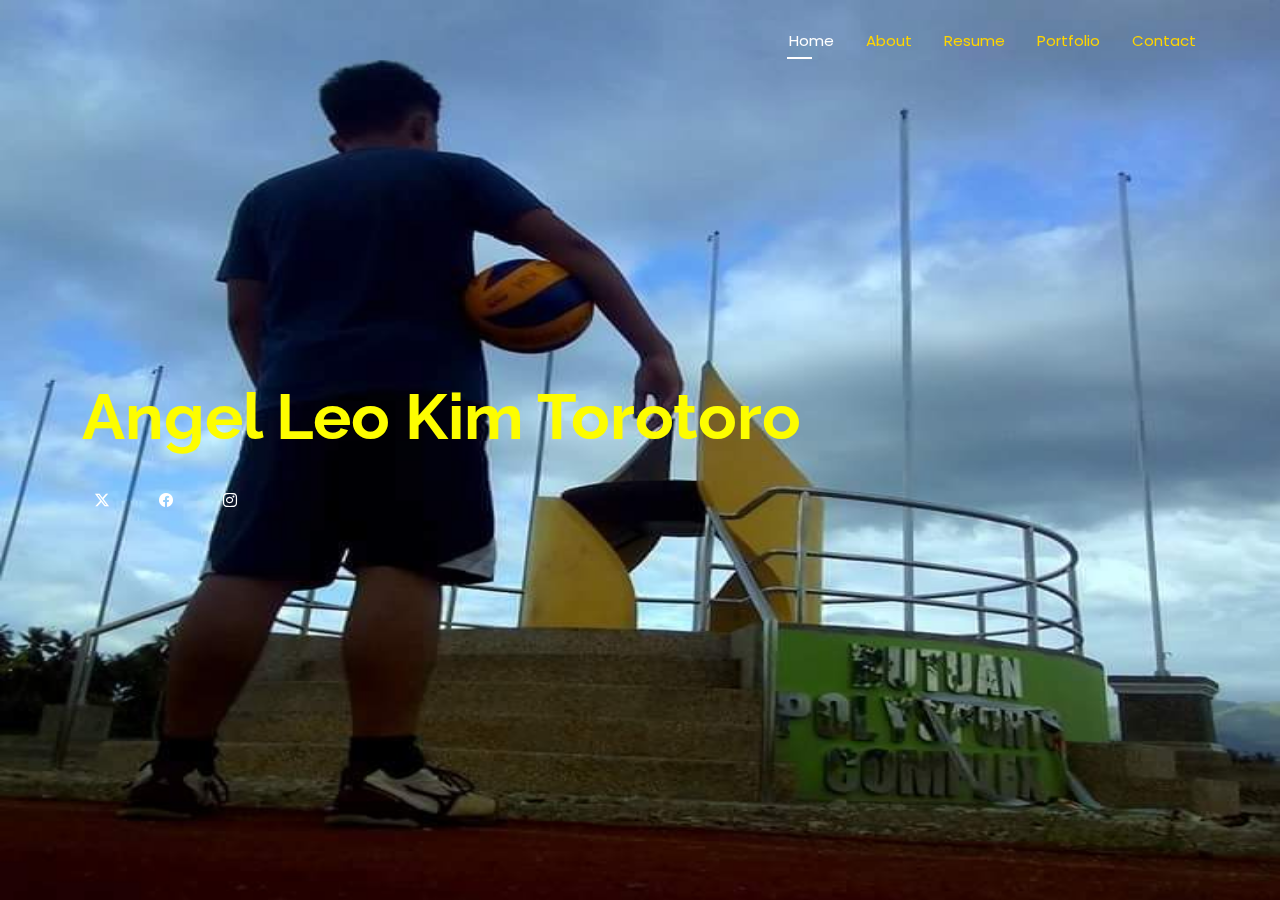
<file: index.html>
<!DOCTYPE html>
<html lang="en">

<head>
  <meta charset="utf-8">
  <meta content="width=device-width, initial-scale=1.0" name="viewport">
  <title>Index - Personal Bootstrap Template</title>
  <meta name="description" content="">
  <meta name="keywords" content="">

  <!-- Favicons -->
  <link href="assets/img/favicon.png" rel="icon">
  <link href="assets/img/apple-touch-icon.png" rel="apple-touch-icon">

  <!-- Fonts -->
  <link href="https://fonts.googleapis.com" rel="preconnect">
  <link href="https://fonts.gstatic.com" rel="preconnect" crossorigin>
  <link href="https://fonts.googleapis.com/css2?family=Roboto:ital,wght@0,100;0,300;0,400;0,500;0,700;0,900;1,100;1,300;1,400;1,500;1,700;1,900&family=Poppins:ital,wght@0,100;0,200;0,300;0,400;0,500;0,600;0,700;0,800;0,900;1,100;1,200;1,300;1,400;1,500;1,600;1,700;1,800;1,900&family=Raleway:ital,wght@0,100;0,200;0,300;0,400;0,500;0,600;0,700;0,800;0,900;1,100;1,200;1,300;1,400;1,500;1,600;1,700;1,800;1,900&display=swap" rel="stylesheet">

  <!-- Vendor CSS Files -->
  <link href="assets/vendor/bootstrap/css/bootstrap.min.css" rel="stylesheet">
  <link href="assets/vendor/bootstrap-icons/bootstrap-icons.css" rel="stylesheet">
  <link href="assets/vendor/aos/aos.css" rel="stylesheet">
  <link href="assets/vendor/swiper/swiper-bundle.min.css" rel="stylesheet">
  <link href="assets/vendor/glightbox/css/glightbox.min.css" rel="stylesheet">

  <!-- Main CSS File -->
  <link href="assets/css/main.css" rel="stylesheet">

  <!-- =======================================================
  * Template Name: Personal
  * Template URL: https://bootstrapmade.com/personal-free-resume-bootstrap-template/
  * Updated: Aug 07 2024 with Bootstrap v5.3.3
  * Author: BootstrapMade.com
  * License: https://bootstrapmade.com/license/
  ======================================================== -->
</head>

<body class="index-page">

  <header id="header" class="header d-flex align-items-center fixed-top">
    <div class="container-fluid container-xl position-relative d-flex align-items-center justify-content-between">

      <a href="index.html" class="logo d-flex align-items-center">
        <!-- Uncomment the line below if you also wish to use an image logo -->
        <!-- <img src="assets/img/logo.png" alt=""> -->
        <!-- <h1 class="sitename">Personal</h1> -->
      </a>

      <nav id="navmenu" class="navmenu">
        <ul>
          <li><a href="index.html" class="active">Home</a></li>
          <li><a href="about.html">About</a></li>
          <li><a href="resume.html">Resume</a></li>
          <li><a href="portfolio.html">Portfolio</a></li>
          <li><a href="contact.html">Contact</a></li>
        </ul>
        <i class="mobile-nav-toggle d-xl-none bi bi-list"></i>
      </nav>

    </div>
  </header>

  <main class="main">

    <!-- Hero Section -->
    <section id="hero" class="hero section blue-background">

      <img src="assets/img/prof1.jpg" alt="" data-aos="fade-in">

      <div class="container" data-aos="zoom-out" data-aos-delay="100">
        <h2>Angel Leo Kim Torotoro</h2>
        <div class="social-links">
          <a href="#"><i class="bi bi-twitter-x"></i></a>
          <a href="https://www.facebook.com/"><i class="bi bi-facebook"></i></a>
          <a href="#"><i class="bi bi-instagram"></i></a>
        </div>
      </div>

    </section><!-- /Hero Section -->

  </main>


  <!-- Scroll Top -->
  <a href="#" id="scroll-top" class="scroll-top d-flex align-items-center justify-content-center"><i class="bi bi-arrow-up-short"></i></a>

  <!-- Preloader -->
  <div id="preloader"></div>

  <!-- Vendor JS Files -->
  <script src="assets/vendor/bootstrap/js/bootstrap.bundle.min.js"></script>
  <script src="assets/vendor/php-email-form/validate.js"></script>
  <script src="assets/vendor/aos/aos.js"></script>
  <script src="assets/vendor/typed.js/typed.umd.js"></script>
  <script src="assets/vendor/purecounter/purecounter_vanilla.js"></script>
  <script src="assets/vendor/waypoints/noframework.waypoints.js"></script>
  <script src="assets/vendor/swiper/swiper-bundle.min.js"></script>
  <script src="assets/vendor/glightbox/js/glightbox.min.js"></script>
  <script src="assets/vendor/imagesloaded/imagesloaded.pkgd.min.js"></script>
  <script src="assets/vendor/isotope-layout/isotope.pkgd.min.js"></script>

  <!-- Main JS File -->
  <script src="assets/js/main.js"></script>

</body>

</html>
</file>
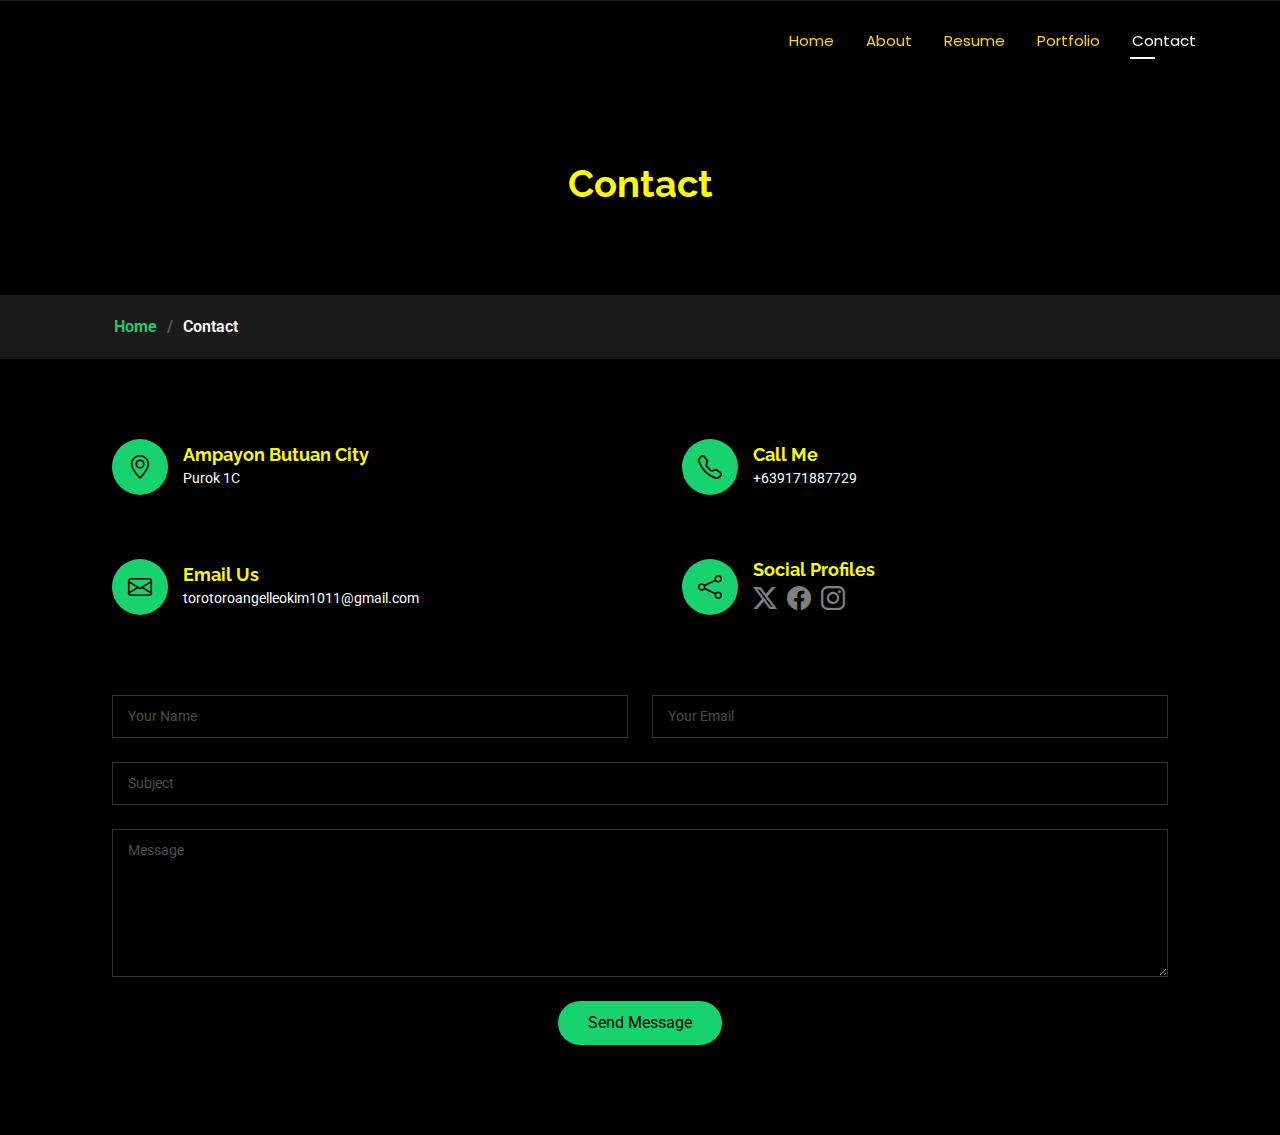
<file: contact.html>
<!DOCTYPE html>
<html lang="en">

<head>
  <meta charset="utf-8">
  <meta content="width=device-width, initial-scale=1.0" name="viewport">
  <title>Contact - Personal Bootstrap Template</title>
  <meta name="description" content="">
  <meta name="keywords" content="">

  <!-- Favicons -->
  <link href="assets/img/favicon.png" rel="icon">
  <link href="assets/img/apple-touch-icon.png" rel="apple-touch-icon">

  <!-- Fonts -->
  <link href="https://fonts.googleapis.com" rel="preconnect">
  <link href="https://fonts.gstatic.com" rel="preconnect" crossorigin>
  <link href="https://fonts.googleapis.com/css2?family=Roboto:ital,wght@0,100;0,300;0,400;0,500;0,700;0,900;1,100;1,300;1,400;1,500;1,700;1,900&family=Poppins:ital,wght@0,100;0,200;0,300;0,400;0,500;0,600;0,700;0,800;0,900;1,100;1,200;1,300;1,400;1,500;1,600;1,700;1,800;1,900&family=Raleway:ital,wght@0,100;0,200;0,300;0,400;0,500;0,600;0,700;0,800;0,900;1,100;1,200;1,300;1,400;1,500;1,600;1,700;1,800;1,900&display=swap" rel="stylesheet">

  <!-- Vendor CSS Files -->
  <link href="assets/vendor/bootstrap/css/bootstrap.min.css" rel="stylesheet">
  <link href="assets/vendor/bootstrap-icons/bootstrap-icons.css" rel="stylesheet">
  <link href="assets/vendor/aos/aos.css" rel="stylesheet">
  <link href="assets/vendor/swiper/swiper-bundle.min.css" rel="stylesheet">
  <link href="assets/vendor/glightbox/css/glightbox.min.css" rel="stylesheet">

  <!-- Main CSS File -->
  <link href="assets/css/main.css" rel="stylesheet">

  <!-- =======================================================
  * Template Name: Personal
  * Template URL: https://bootstrapmade.com/personal-free-resume-bootstrap-template/
  * Updated: Aug 07 2024 with Bootstrap v5.3.3
  * Author: BootstrapMade.com
  * License: https://bootstrapmade.com/license/
  ======================================================== -->
</head>

<body class="contact-page">

  <header id="header" class="header d-flex align-items-center fixed-top">
    <div class="container-fluid container-xl position-relative d-flex align-items-center justify-content-between">

      <a href="index.html" class="logo d-flex align-items-center">
        <!-- Uncomment the line below if you also wish to use an image logo -->
        <!-- <img src="assets/img/logo.png" alt=""> -->
        <!-- <h1 class="sitename">Personal</h1> -->
      </a>

      <nav id="navmenu" class="navmenu">
        <ul>
          <li><a href="index.html">Home</a></li>
          <li><a href="about.html">About</a></li>
          <li><a href="resume.html">Resume</a></li>
          <li><a href="portfolio.html">Portfolio</a></li>
          <li><a href="contact.html" class="active">Contact</a></li>
        </ul>
        <i class="mobile-nav-toggle d-xl-none bi bi-list"></i>
      </nav>

    </div>
  </header>

  <main class="main">

    <!-- Page Title -->
    <div class="page-title" data-aos="fade">
      <div class="heading">
        <div class="container">
          <div class="row d-flex justify-content-center text-center">
            <div class="col-lg-8">
              <h1>Contact</h1>
            </div>
          </div>
        </div>
      </div>
      <nav class="breadcrumbs">
        <div class="container">
          <ol>
            <li><a href="index.html">Home</a></li>
            <li class="current">Contact</li>
          </ol>
        </div>
      </nav>
    </div><!-- End Page Title -->

    <!-- Contact Section -->
    <section id="contact" class="contact section">

      <div class="container" data-aos="fade-up" data-aos-delay="100">

        <div class="row gy-4">

          <div class="col-md-6">
            <div class="info-item d-flex align-items-center" data-aos="fade-up" data-aos-delay="200">
              <i class="icon bi bi-geo-alt flex-shrink-0"></i>
              <div>
                <h3>Ampayon Butuan City</h3>
                <p>Purok 1C</p>
              </div>
            </div>
          </div><!-- End Info Item -->

          <div class="col-md-6">
            <div class="info-item d-flex align-items-center" data-aos="fade-up" data-aos-delay="300">
              <i class="icon bi bi-telephone flex-shrink-0"></i>
              <div>
                <h3>Call Me</h3>
                <p>+639171887729</p>
              </div>
            </div>
          </div><!-- End Info Item -->

          <div class="col-md-6">
            <div class="info-item d-flex align-items-center" data-aos="fade-up" data-aos-delay="400">
              <i class="icon bi bi-envelope flex-shrink-0"></i>
              <div>
                <h3>Email Us</h3>
                <p>torotoroangelleokim1011@gmail.com</p>
              </div>
            </div>
          </div><!-- End Info Item -->

          <div class="col-md-6">
            <div class="info-item d-flex align-items-center" data-aos="fade-up" data-aos-delay="500">
              <i class="icon bi bi-share flex-shrink-0"></i>
              <div>
                <h3>Social Profiles</h3>
                <div class="social-links">
                  <a href="#"><i class="bi bi-twitter-x"></i></a>
                  <a href="#"><i class="bi bi-facebook"></i></a>
                  <a href="#"><i class="bi bi-instagram"></i></a>
                </div>
              </div>
            </div>
          </div><!-- End Info Item -->

        </div>

        <form action="forms/contact.php" method="post" class="php-email-form" data-aos="fade-up" data-aos-delay="600">
          <div class="row gy-4">

            <div class="col-md-6">
              <input type="text" name="name" class="form-control" placeholder="Your Name" required="">
            </div>

            <div class="col-md-6 ">
              <input type="email" class="form-control" name="email" placeholder="Your Email" required="">
            </div>

            <div class="col-md-12">
              <input type="text" class="form-control" name="subject" placeholder="Subject" required="">
            </div>

            <div class="col-md-12">
              <textarea class="form-control" name="message" rows="6" placeholder="Message" required=""></textarea>
            </div>

            <div class="col-md-12 text-center">
              <div class="loading">Loading</div>
              <div class="error-message"></div>
              <div class="sent-message">Your message has been sent. Thank you!</div>

              <button type="submit">Send Message</button>
            </div>

          </div>
        </form><!-- End Contact Form -->

      </div>

    </section><!-- /Contact Section -->

  </main>

  <!-- Scroll Top -->
  <a href="#" id="scroll-top" class="scroll-top d-flex align-items-center justify-content-center"><i class="bi bi-arrow-up-short"></i></a>

  <!-- Preloader -->
  <div id="preloader"></div>

  <!-- Vendor JS Files -->
  <script src="assets/vendor/bootstrap/js/bootstrap.bundle.min.js"></script>
  <script src="assets/vendor/php-email-form/validate.js"></script>
  <script src="assets/vendor/aos/aos.js"></script>
  <script src="assets/vendor/typed.js/typed.umd.js"></script>
  <script src="assets/vendor/purecounter/purecounter_vanilla.js"></script>
  <script src="assets/vendor/waypoints/noframework.waypoints.js"></script>
  <script src="assets/vendor/swiper/swiper-bundle.min.js"></script>
  <script src="assets/vendor/glightbox/js/glightbox.min.js"></script>
  <script src="assets/vendor/imagesloaded/imagesloaded.pkgd.min.js"></script>
  <script src="assets/vendor/isotope-layout/isotope.pkgd.min.js"></script>

  <!-- Main JS File -->
  <script src="assets/js/main.js"></script>

</body>

</html>
</file>
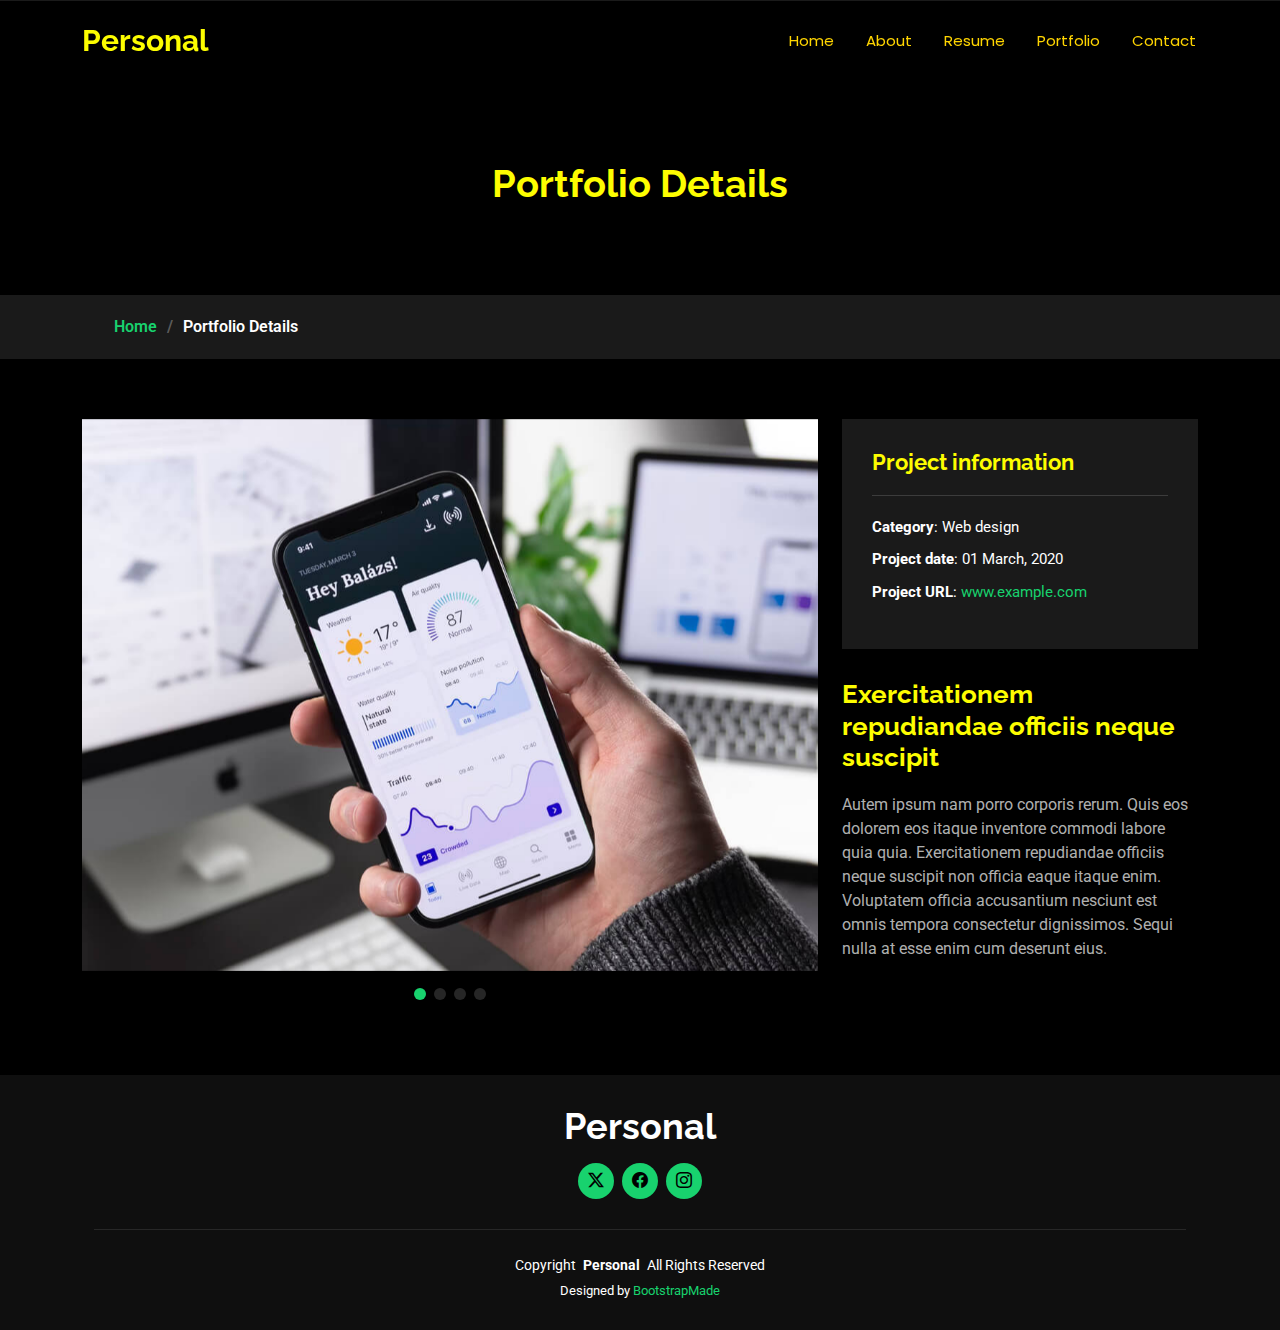
<file: portfolio-details.html>
<!DOCTYPE html>
<html lang="en">

<head>
  <meta charset="utf-8">
  <meta content="width=device-width, initial-scale=1.0" name="viewport">
  <title>Portfolio Details - Personal Bootstrap Template</title>
  <meta name="description" content="">
  <meta name="keywords" content="">

  <!-- Favicons -->
  <link href="assets/img/favicon.png" rel="icon">
  <link href="assets/img/apple-touch-icon.png" rel="apple-touch-icon">

  <!-- Fonts -->
  <link href="https://fonts.googleapis.com" rel="preconnect">
  <link href="https://fonts.gstatic.com" rel="preconnect" crossorigin>
  <link href="https://fonts.googleapis.com/css2?family=Roboto:ital,wght@0,100;0,300;0,400;0,500;0,700;0,900;1,100;1,300;1,400;1,500;1,700;1,900&family=Poppins:ital,wght@0,100;0,200;0,300;0,400;0,500;0,600;0,700;0,800;0,900;1,100;1,200;1,300;1,400;1,500;1,600;1,700;1,800;1,900&family=Raleway:ital,wght@0,100;0,200;0,300;0,400;0,500;0,600;0,700;0,800;0,900;1,100;1,200;1,300;1,400;1,500;1,600;1,700;1,800;1,900&display=swap" rel="stylesheet">

  <!-- Vendor CSS Files -->
  <link href="assets/vendor/bootstrap/css/bootstrap.min.css" rel="stylesheet">
  <link href="assets/vendor/bootstrap-icons/bootstrap-icons.css" rel="stylesheet">
  <link href="assets/vendor/aos/aos.css" rel="stylesheet">
  <link href="assets/vendor/swiper/swiper-bundle.min.css" rel="stylesheet">
  <link href="assets/vendor/glightbox/css/glightbox.min.css" rel="stylesheet">

  <!-- Main CSS File -->
  <link href="assets/css/main.css" rel="stylesheet">

  <!-- =======================================================
  * Template Name: Personal
  * Template URL: https://bootstrapmade.com/personal-free-resume-bootstrap-template/
  * Updated: Aug 07 2024 with Bootstrap v5.3.3
  * Author: BootstrapMade.com
  * License: https://bootstrapmade.com/license/
  ======================================================== -->
</head>

<body class="portfolio-details-page">

  <header id="header" class="header d-flex align-items-center fixed-top">
    <div class="container-fluid container-xl position-relative d-flex align-items-center justify-content-between">

      <a href="index.html" class="logo d-flex align-items-center">
        <!-- Uncomment the line below if you also wish to use an image logo -->
        <!-- <img src="assets/img/logo.png" alt=""> -->
        <h1 class="sitename">Personal</h1>
      </a>

      <nav id="navmenu" class="navmenu">
        <ul>
          <li><a href="index.html">Home</a></li>
          <li><a href="about.html">About</a></li>
          <li><a href="resume.html">Resume</a></li>
          <li><a href="portfolio.html">Portfolio</a></li>
          <li><a href="contact.html">Contact</a></li>
        </ul>
        <i class="mobile-nav-toggle d-xl-none bi bi-list"></i>
      </nav>

    </div>
  </header>

  <main class="main">

    <!-- Page Title -->
    <div class="page-title" data-aos="fade">
      <div class="heading">
        <div class="container">
          <div class="row d-flex justify-content-center text-center">
            <div class="col-lg-8">
              <h1>Portfolio Details</h1>
            </div>
          </div>
        </div>
      </div>
      <nav class="breadcrumbs">
        <div class="container">
          <ol>
            <li><a href="index.html">Home</a></li>
            <li class="current">Portfolio Details</li>
          </ol>
        </div>
      </nav>
    </div><!-- End Page Title -->

    <!-- Portfolio Details Section -->
    <section id="portfolio-details" class="portfolio-details section">

      <div class="container" data-aos="fade-up" data-aos-delay="100">

        <div class="row gy-4">

          <div class="col-lg-8">
            <div class="portfolio-details-slider swiper init-swiper">

              <script type="application/json" class="swiper-config">
                {
                  "loop": true,
                  "speed": 600,
                  "autoplay": {
                    "delay": 5000
                  },
                  "slidesPerView": "auto",
                  "pagination": {
                    "el": ".swiper-pagination",
                    "type": "bullets",
                    "clickable": true
                  }
                }
              </script>

              <div class="swiper-wrapper align-items-center">

                <div class="swiper-slide">
                  <img src="assets/img/portfolio/app-1.jpg" alt="">
                </div>

                <div class="swiper-slide">
                  <img src="assets/img/portfolio/product-1.jpg" alt="">
                </div>

                <div class="swiper-slide">
                  <img src="assets/img/portfolio/branding-1.jpg" alt="">
                </div>

                <div class="swiper-slide">
                  <img src="assets/img/portfolio/books-1.jpg" alt="">
                </div>

              </div>
              <div class="swiper-pagination"></div>
            </div>
          </div>

          <div class="col-lg-4">
            <div class="portfolio-info" data-aos="fade-up" data-aos-delay="200">
              <h3>Project information</h3>
              <ul>
                <li><strong>Category</strong>: Web design</li>
                <li><strong>Project date</strong>: 01 March, 2020</li>
                <li><strong>Project URL</strong>: <a href="#">www.example.com</a></li>
              </ul>
            </div>
            <div class="portfolio-description" data-aos="fade-up" data-aos-delay="300">
              <h2>Exercitationem repudiandae officiis neque suscipit</h2>
              <p>
                Autem ipsum nam porro corporis rerum. Quis eos dolorem eos itaque inventore commodi labore quia quia. Exercitationem repudiandae officiis neque suscipit non officia eaque itaque enim. Voluptatem officia accusantium nesciunt est omnis tempora consectetur dignissimos. Sequi nulla at esse enim cum deserunt eius.
              </p>
            </div>
          </div>

        </div>

      </div>

    </section><!-- /Portfolio Details Section -->

  </main>

  <footer id="footer" class="footer dark-background">
    <div class="container">
      <h3 class="sitename">Personal</h3>
      <div class="social-links d-flex justify-content-center">
        <a href=""><i class="bi bi-twitter-x"></i></a>
        <a href=""><i class="bi bi-facebook"></i></a>
        <a href=""><i class="bi bi-instagram"></i></a>
      </div>
      <div class="container">
        <div class="copyright">
          <span>Copyright</span> <strong class="px-1 sitename">Personal</strong> <span>All Rights Reserved</span>
        </div>
        <div class="credits">
          <!-- All the links in the footer should remain intact. -->
          <!-- You can delete the links only if you've purchased the pro version. -->
          <!-- Licensing information: https://bootstrapmade.com/license/ -->
          <!-- Purchase the pro version with working PHP/AJAX contact form: [buy-url] -->
          Designed by <a href="https://bootstrapmade.com/">BootstrapMade</a>
        </div>
      </div>
    </div>
  </footer>

  <!-- Scroll Top -->
  <a href="#" id="scroll-top" class="scroll-top d-flex align-items-center justify-content-center"><i class="bi bi-arrow-up-short"></i></a>

  <!-- Preloader -->
  <div id="preloader"></div>

  <!-- Vendor JS Files -->
  <script src="assets/vendor/bootstrap/js/bootstrap.bundle.min.js"></script>
  <script src="assets/vendor/php-email-form/validate.js"></script>
  <script src="assets/vendor/aos/aos.js"></script>
  <script src="assets/vendor/typed.js/typed.umd.js"></script>
  <script src="assets/vendor/purecounter/purecounter_vanilla.js"></script>
  <script src="assets/vendor/waypoints/noframework.waypoints.js"></script>
  <script src="assets/vendor/swiper/swiper-bundle.min.js"></script>
  <script src="assets/vendor/glightbox/js/glightbox.min.js"></script>
  <script src="assets/vendor/imagesloaded/imagesloaded.pkgd.min.js"></script>
  <script src="assets/vendor/isotope-layout/isotope.pkgd.min.js"></script>

  <!-- Main JS File -->
  <script src="assets/js/main.js"></script>

</body>

</html>
</file>
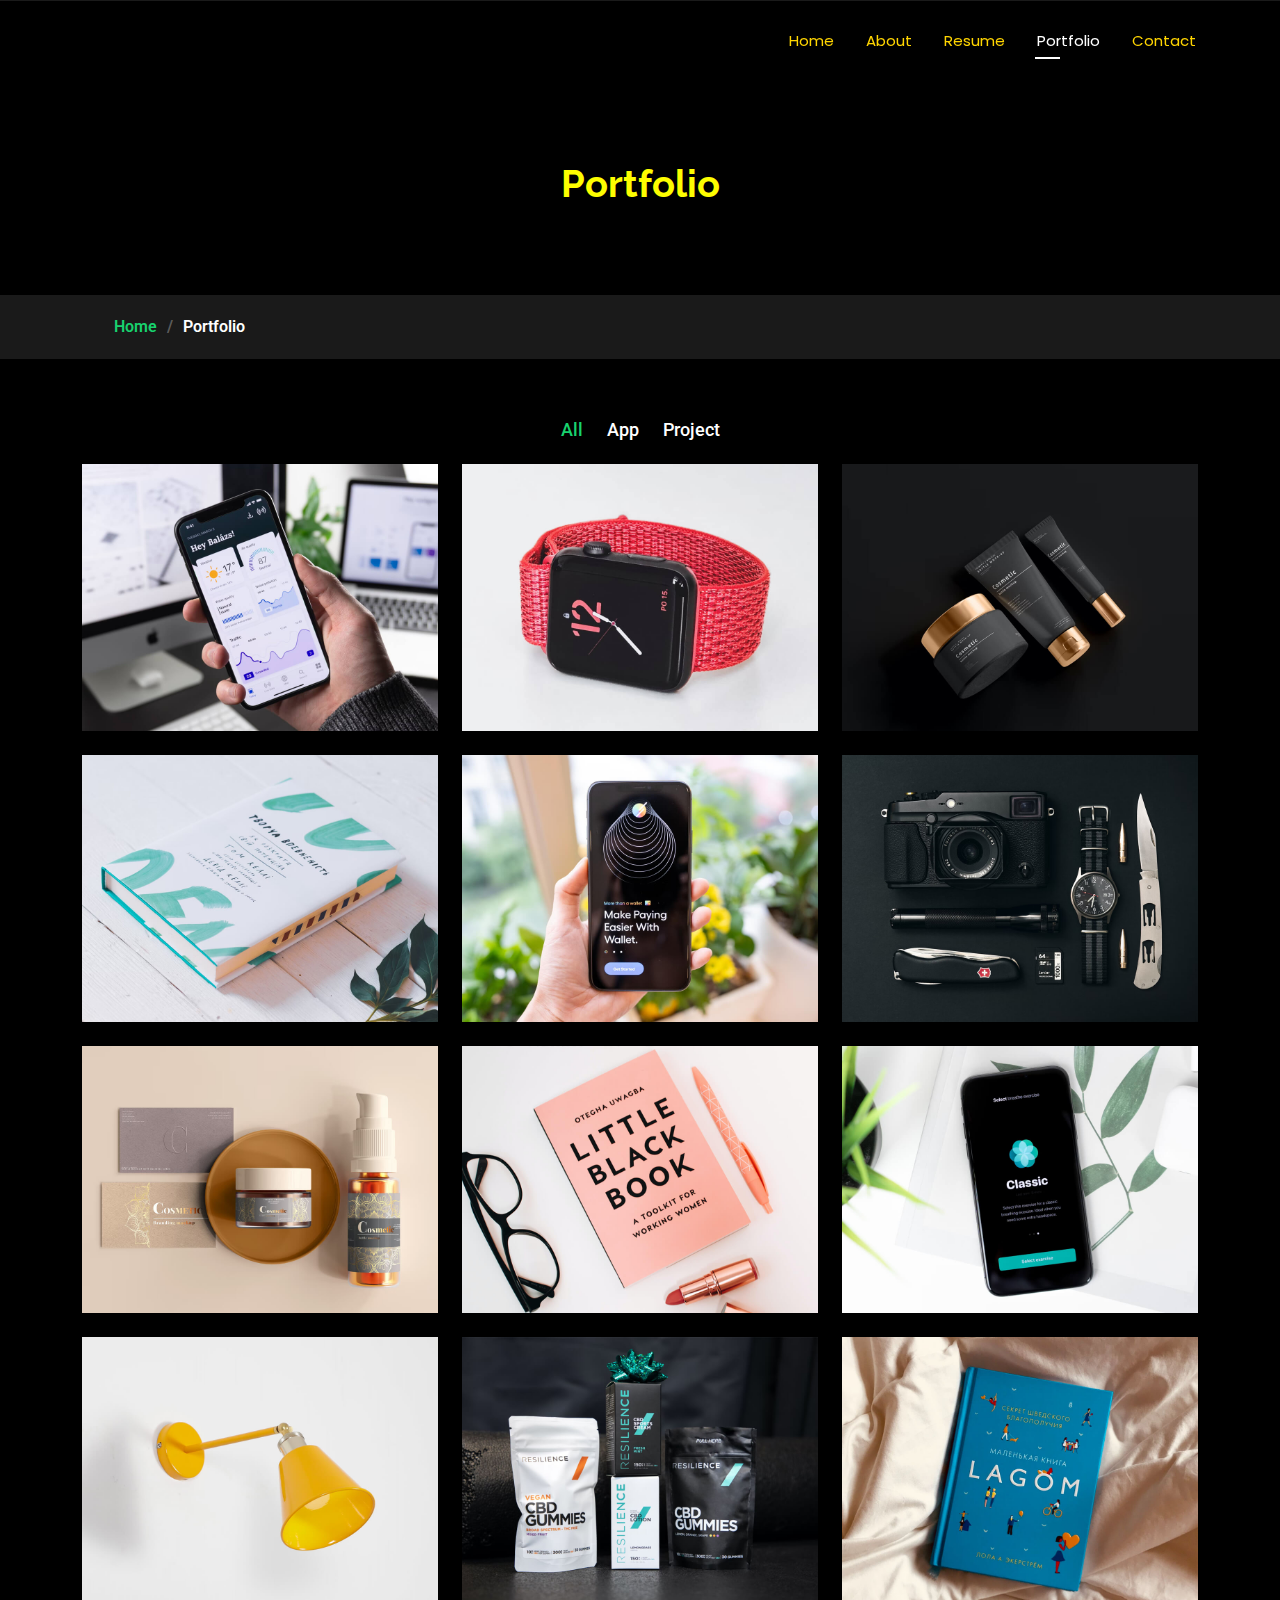
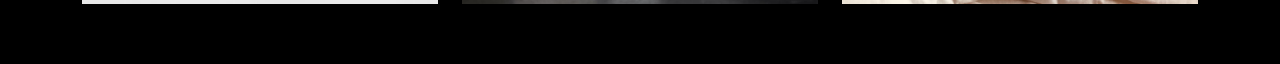
<file: portfolio.html>
<!DOCTYPE html>
<html lang="en">

<head>
  <meta charset="utf-8">
  <meta content="width=device-width, initial-scale=1.0" name="viewport">
  <title>Portfolio - Personal Bootstrap Template</title>
  <meta name="description" content="">
  <meta name="keywords" content="">

  <!-- Favicons -->
  <link href="assets/img/favicon.png" rel="icon">
  <link href="assets/img/apple-touch-icon.png" rel="apple-touch-icon">

  <!-- Fonts -->
  <link href="https://fonts.googleapis.com" rel="preconnect">
  <link href="https://fonts.gstatic.com" rel="preconnect" crossorigin>
  <link href="https://fonts.googleapis.com/css2?family=Roboto:ital,wght@0,100;0,300;0,400;0,500;0,700;0,900;1,100;1,300;1,400;1,500;1,700;1,900&family=Poppins:ital,wght@0,100;0,200;0,300;0,400;0,500;0,600;0,700;0,800;0,900;1,100;1,200;1,300;1,400;1,500;1,600;1,700;1,800;1,900&family=Raleway:ital,wght@0,100;0,200;0,300;0,400;0,500;0,600;0,700;0,800;0,900;1,100;1,200;1,300;1,400;1,500;1,600;1,700;1,800;1,900&display=swap" rel="stylesheet">

  <!-- Vendor CSS Files -->
  <link href="assets/vendor/bootstrap/css/bootstrap.min.css" rel="stylesheet">
  <link href="assets/vendor/bootstrap-icons/bootstrap-icons.css" rel="stylesheet">
  <link href="assets/vendor/aos/aos.css" rel="stylesheet">
  <link href="assets/vendor/swiper/swiper-bundle.min.css" rel="stylesheet">
  <link href="assets/vendor/glightbox/css/glightbox.min.css" rel="stylesheet">

  <!-- Main CSS File -->
  <link href="assets/css/main.css" rel="stylesheet">

  <!-- =======================================================
  * Template Name: Personal
  * Template URL: https://bootstrapmade.com/personal-free-resume-bootstrap-template/
  * Updated: Aug 07 2024 with Bootstrap v5.3.3
  * Author: BootstrapMade.com
  * License: https://bootstrapmade.com/license/
  ======================================================== -->
</head>

<body class="portfolio-page">

  <header id="header" class="header d-flex align-items-center fixed-top">
    <div class="container-fluid container-xl position-relative d-flex align-items-center justify-content-between">

      <a href="index.html" class="logo d-flex align-items-center">
        <!-- Uncomment the line below if you also wish to use an image logo -->
        <!-- <img src="assets/img/logo.png" alt=""> -->
        <!-- <h1 class="sitename">Personal</h1> -->
      </a>

      <nav id="navmenu" class="navmenu">
        <ul>
          <li><a href="index.html">Home</a></li>
          <li><a href="about.html">About</a></li>
          <li><a href="resume.html">Resume</a></li>
          <li><a href="portfolio.html" class="active">Portfolio</a></li>
          <li><a href="contact.html">Contact</a></li>
        </ul>
        <i class="mobile-nav-toggle d-xl-none bi bi-list"></i>
      </nav>

    </div>
  </header>

  <main class="main">

    <!-- Page Title -->
    <div class="page-title" data-aos="fade">
      <div class="heading">
        <div class="container">
          <div class="row d-flex justify-content-center text-center">
            <div class="col-lg-8">
              <h1>Portfolio</h1>
            </div>
          </div>
        </div>
      </div>
      <nav class="breadcrumbs">
        <div class="container">
          <ol>
            <li><a href="index.html">Home</a></li>
            <li class="current">Portfolio</li>
          </ol>
        </div>
      </nav>
    </div><!-- End Page Title -->

    <!-- Portfolio Section -->
    <section id="portfolio" class="portfolio section">

      <div class="container">

        <div class="isotope-layout" data-default-filter="*" data-layout="masonry" data-sort="original-order">

          <ul class="portfolio-filters isotope-filters" data-aos="fade-up" data-aos-delay="100">
            <li data-filter="*" class="filter-active">All</li>
            <li data-filter=".filter-app">App</li>
            <li data-filter=".filter-product">Project</li>
          </ul><!-- End Portfolio Filters -->

          <div class="row gy-4 isotope-container" data-aos="fade-up" data-aos-delay="200">

            <div class="col-lg-4 col-md-6 portfolio-item isotope-item filter-app">
              <div class="portfolio-content h-100">
                <img src="assets/img/portfolio/app-1.jpg" class="img-fluid" alt="">
                <div class="portfolio-info">
                  <h4>App 1</h4>
                  <p>Lorem ipsum, dolor sit amet consectetur</p>
                  <a href="assets/img/portfolio/app-1.jpg" title="App 1" data-gallery="portfolio-gallery-app" class="glightbox preview-link"><i class="bi bi-zoom-in"></i></a>
                  <a href="portfolio-details.html" title="More Details" class="details-link"><i class="bi bi-link-45deg"></i></a>
                </div>
              </div>
            </div><!-- End Portfolio Item -->

            <div class="col-lg-4 col-md-6 portfolio-item isotope-item filter-product">
              <div class="portfolio-content h-100">
                <img src="assets/img/portfolio/product-1.jpg" class="img-fluid" alt="">
                <div class="portfolio-info">
                  <h4>Product 1</h4>
                  <p>Lorem ipsum, dolor sit amet consectetur</p>
                  <a href="assets/img/portfolio/product-1.jpg" title="Product 1" data-gallery="portfolio-gallery-product" class="glightbox preview-link"><i class="bi bi-zoom-in"></i></a>
                  <a href="portfolio-details.html" title="More Details" class="details-link"><i class="bi bi-link-45deg"></i></a>
                </div>
              </div>
            </div><!-- End Portfolio Item -->

            <div class="col-lg-4 col-md-6 portfolio-item isotope-item filter-branding">
              <div class="portfolio-content h-100">
                <img src="assets/img/portfolio/branding-1.jpg" class="img-fluid" alt="">
                <div class="portfolio-info">
                  <h4>Branding 1</h4>
                  <p>Lorem ipsum, dolor sit amet consectetur</p>
                  <a href="assets/img/portfolio/branding-1.jpg" title="Branding 1" data-gallery="portfolio-gallery-branding" class="glightbox preview-link"><i class="bi bi-zoom-in"></i></a>
                  <a href="portfolio-details.html" title="More Details" class="details-link"><i class="bi bi-link-45deg"></i></a>
                </div>
              </div>
            </div><!-- End Portfolio Item -->

            <div class="col-lg-4 col-md-6 portfolio-item isotope-item filter-books">
              <div class="portfolio-content h-100">
                <img src="assets/img/portfolio/books-1.jpg" class="img-fluid" alt="">
                <div class="portfolio-info">
                  <h4>Books 1</h4>
                  <p>Lorem ipsum, dolor sit amet consectetur</p>
                  <a href="assets/img/portfolio/books-1.jpg" title="Branding 1" data-gallery="portfolio-gallery-book" class="glightbox preview-link"><i class="bi bi-zoom-in"></i></a>
                  <a href="portfolio-details.html" title="More Details" class="details-link"><i class="bi bi-link-45deg"></i></a>
                </div>
              </div>
            </div><!-- End Portfolio Item -->

            <div class="col-lg-4 col-md-6 portfolio-item isotope-item filter-app">
              <div class="portfolio-content h-100">
                <img src="assets/img/portfolio/app-2.jpg" class="img-fluid" alt="">
                <div class="portfolio-info">
                  <h4>App 2</h4>
                  <p>Lorem ipsum, dolor sit amet consectetur</p>
                  <a href="assets/img/portfolio/app-2.jpg" title="App 2" data-gallery="portfolio-gallery-app" class="glightbox preview-link"><i class="bi bi-zoom-in"></i></a>
                  <a href="portfolio-details.html" title="More Details" class="details-link"><i class="bi bi-link-45deg"></i></a>
                </div>
              </div>
            </div><!-- End Portfolio Item -->

            <div class="col-lg-4 col-md-6 portfolio-item isotope-item filter-product">
              <div class="portfolio-content h-100">
                <img src="assets/img/portfolio/product-2.jpg" class="img-fluid" alt="">
                <div class="portfolio-info">
                  <h4>Product 2</h4>
                  <p>Lorem ipsum, dolor sit amet consectetur</p>
                  <a href="assets/img/portfolio/product-2.jpg" title="Product 2" data-gallery="portfolio-gallery-product" class="glightbox preview-link"><i class="bi bi-zoom-in"></i></a>
                  <a href="portfolio-details.html" title="More Details" class="details-link"><i class="bi bi-link-45deg"></i></a>
                </div>
              </div>
            </div><!-- End Portfolio Item -->

            <div class="col-lg-4 col-md-6 portfolio-item isotope-item filter-branding">
              <div class="portfolio-content h-100">
                <img src="assets/img/portfolio/branding-2.jpg" class="img-fluid" alt="">
                <div class="portfolio-info">
                  <h4>Branding 2</h4>
                  <p>Lorem ipsum, dolor sit amet consectetur</p>
                  <a href="assets/img/portfolio/branding-2.jpg" title="Branding 2" data-gallery="portfolio-gallery-branding" class="glightbox preview-link"><i class="bi bi-zoom-in"></i></a>
                  <a href="portfolio-details.html" title="More Details" class="details-link"><i class="bi bi-link-45deg"></i></a>
                </div>
              </div>
            </div><!-- End Portfolio Item -->

            <div class="col-lg-4 col-md-6 portfolio-item isotope-item filter-books">
              <div class="portfolio-content h-100">
                <img src="assets/img/portfolio/books-2.jpg" class="img-fluid" alt="">
                <div class="portfolio-info">
                  <h4>Books 2</h4>
                  <p>Lorem ipsum, dolor sit amet consectetur</p>
                  <a href="assets/img/portfolio/books-2.jpg" title="Branding 2" data-gallery="portfolio-gallery-book" class="glightbox preview-link"><i class="bi bi-zoom-in"></i></a>
                  <a href="portfolio-details.html" title="More Details" class="details-link"><i class="bi bi-link-45deg"></i></a>
                </div>
              </div>
            </div><!-- End Portfolio Item -->

            <div class="col-lg-4 col-md-6 portfolio-item isotope-item filter-app">
              <div class="portfolio-content h-100">
                <img src="assets/img/portfolio/app-3.jpg" class="img-fluid" alt="">
                <div class="portfolio-info">
                  <h4>App 3</h4>
                  <p>Lorem ipsum, dolor sit amet consectetur</p>
                  <a href="assets/img/portfolio/app-3.jpg" title="App 3" data-gallery="portfolio-gallery-app" class="glightbox preview-link"><i class="bi bi-zoom-in"></i></a>
                  <a href="portfolio-details.html" title="More Details" class="details-link"><i class="bi bi-link-45deg"></i></a>
                </div>
              </div>
            </div><!-- End Portfolio Item -->

            <div class="col-lg-4 col-md-6 portfolio-item isotope-item filter-product">
              <div class="portfolio-content h-100">
                <img src="assets/img/portfolio/product-3.jpg" class="img-fluid" alt="">
                <div class="portfolio-info">
                  <h4>Product 3</h4>
                  <p>Lorem ipsum, dolor sit amet consectetur</p>
                  <a href="assets/img/portfolio/product-3.jpg" title="Product 3" data-gallery="portfolio-gallery-product" class="glightbox preview-link"><i class="bi bi-zoom-in"></i></a>
                  <a href="portfolio-details.html" title="More Details" class="details-link"><i class="bi bi-link-45deg"></i></a>
                </div>
              </div>
            </div><!-- End Portfolio Item -->

            <div class="col-lg-4 col-md-6 portfolio-item isotope-item filter-branding">
              <div class="portfolio-content h-100">
                <img src="assets/img/portfolio/branding-3.jpg" class="img-fluid" alt="">
                <div class="portfolio-info">
                  <h4>Branding 3</h4>
                  <p>Lorem ipsum, dolor sit amet consectetur</p>
                  <a href="assets/img/portfolio/branding-3.jpg" title="Branding 2" data-gallery="portfolio-gallery-branding" class="glightbox preview-link"><i class="bi bi-zoom-in"></i></a>
                  <a href="portfolio-details.html" title="More Details" class="details-link"><i class="bi bi-link-45deg"></i></a>
                </div>
              </div>
            </div><!-- End Portfolio Item -->

            <div class="col-lg-4 col-md-6 portfolio-item isotope-item filter-books">
              <div class="portfolio-content h-100">
                <img src="assets/img/portfolio/books-3.jpg" class="img-fluid" alt="">
                <div class="portfolio-info">
                  <h4>Books 3</h4>
                  <p>Lorem ipsum, dolor sit amet consectetur</p>
                  <a href="assets/img/portfolio/books-3.jpg" title="Branding 3" data-gallery="portfolio-gallery-book" class="glightbox preview-link"><i class="bi bi-zoom-in"></i></a>
                  <a href="portfolio-details.html" title="More Details" class="details-link"><i class="bi bi-link-45deg"></i></a>
                </div>
              </div>
            </div><!-- End Portfolio Item -->

          </div><!-- End Portfolio Container -->

        </div>

      </div>

    </section><!-- /Portfolio Section -->

  </main>

  <!-- Scroll Top -->
  <a href="#" id="scroll-top" class="scroll-top d-flex align-items-center justify-content-center"><i class="bi bi-arrow-up-short"></i></a>

  <!-- Preloader -->
  <div id="preloader"></div>

  <!-- Vendor JS Files -->
  <script src="assets/vendor/bootstrap/js/bootstrap.bundle.min.js"></script>
  <script src="assets/vendor/php-email-form/validate.js"></script>
  <script src="assets/vendor/aos/aos.js"></script>
  <script src="assets/vendor/typed.js/typed.umd.js"></script>
  <script src="assets/vendor/purecounter/purecounter_vanilla.js"></script>
  <script src="assets/vendor/waypoints/noframework.waypoints.js"></script>
  <script src="assets/vendor/swiper/swiper-bundle.min.js"></script>
  <script src="assets/vendor/glightbox/js/glightbox.min.js"></script>
  <script src="assets/vendor/imagesloaded/imagesloaded.pkgd.min.js"></script>
  <script src="assets/vendor/isotope-layout/isotope.pkgd.min.js"></script>

  <!-- Main JS File -->
  <script src="assets/js/main.js"></script>

</body>

</html>
</file>
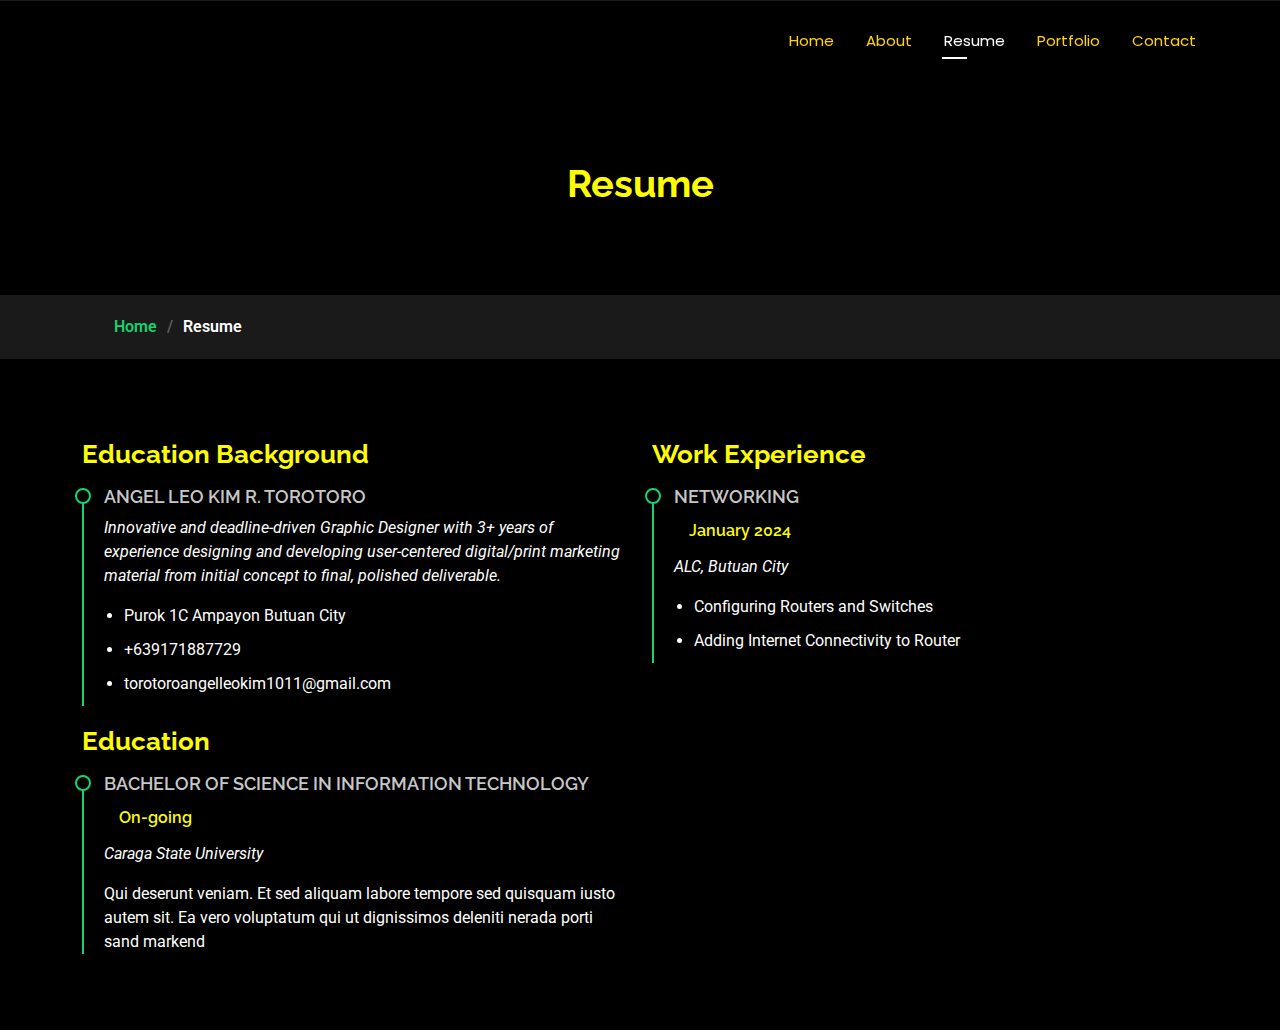
<file: resume.html>
<!DOCTYPE html>
<html lang="en">

<head>
  <meta charset="utf-8">
  <meta content="width=device-width, initial-scale=1.0" name="viewport">
  <title>Resume - Personal Bootstrap Template</title>
  <meta name="description" content="">
  <meta name="keywords" content="">

  <!-- Favicons -->
  <link href="assets/img/favicon.png" rel="icon">
  <link href="assets/img/apple-touch-icon.png" rel="apple-touch-icon">

  <!-- Fonts -->
  <link href="https://fonts.googleapis.com" rel="preconnect">
  <link href="https://fonts.gstatic.com" rel="preconnect" crossorigin>
  <link href="https://fonts.googleapis.com/css2?family=Roboto:ital,wght@0,100;0,300;0,400;0,500;0,700;0,900;1,100;1,300;1,400;1,500;1,700;1,900&family=Poppins:ital,wght@0,100;0,200;0,300;0,400;0,500;0,600;0,700;0,800;0,900;1,100;1,200;1,300;1,400;1,500;1,600;1,700;1,800;1,900&family=Raleway:ital,wght@0,100;0,200;0,300;0,400;0,500;0,600;0,700;0,800;0,900;1,100;1,200;1,300;1,400;1,500;1,600;1,700;1,800;1,900&display=swap" rel="stylesheet">

  <!-- Vendor CSS Files -->
  <link href="assets/vendor/bootstrap/css/bootstrap.min.css" rel="stylesheet">
  <link href="assets/vendor/bootstrap-icons/bootstrap-icons.css" rel="stylesheet">
  <link href="assets/vendor/aos/aos.css" rel="stylesheet">
  <link href="assets/vendor/swiper/swiper-bundle.min.css" rel="stylesheet">
  <link href="assets/vendor/glightbox/css/glightbox.min.css" rel="stylesheet">

  <!-- Main CSS File -->
  <link href="assets/css/main.css" rel="stylesheet">

  <!-- =======================================================
  * Template Name: Personal
  * Template URL: https://bootstrapmade.com/personal-free-resume-bootstrap-template/
  * Updated: Aug 07 2024 with Bootstrap v5.3.3
  * Author: BootstrapMade.com
  * License: https://bootstrapmade.com/license/
  ======================================================== -->
</head>

<body class="resume-page">

  <header id="header" class="header d-flex align-items-center fixed-top">
    <div class="container-fluid container-xl position-relative d-flex align-items-center justify-content-between">

      <a href="index.html" class="logo d-flex align-items-center">
        <!-- Uncomment the line below if you also wish to use an image logo -->
        <!-- <img src="assets/img/logo.png" alt=""> -->
        <!-- <h1 class="sitename">Personal</h1> -->
      </a>

      <nav id="navmenu" class="navmenu">
        <ul>
          <li><a href="index.html">Home</a></li>
          <li><a href="about.html">About</a></li>
          <li><a href="resume.html" class="active">Resume</a></li>
          <li><a href="portfolio.html">Portfolio</a></li>
          <li><a href="contact.html">Contact</a></li>
        </ul>
        <i class="mobile-nav-toggle d-xl-none bi bi-list"></i>
      </nav>

    </div>
  </header>

  <main class="main">

    <!-- Page Title -->
    <div class="page-title" data-aos="fade">
      <div class="heading">
        <div class="container">
          <div class="row d-flex justify-content-center text-center">
            <div class="col-lg-8">
              <h1>Resume</h1>
            </div>
          </div>
        </div>
      </div>
      <nav class="breadcrumbs">
        <div class="container">
          <ol>
            <li><a href="index.html">Home</a></li>
            <li class="current">Resume</li>
          </ol>
        </div>
      </nav>
    </div><!-- End Page Title -->

    <!-- Resume Section -->
    <section id="resume" class="resume section">

      <div class="container">

        <div class="row">

          <div class="col-lg-6" data-aos="fade-up" data-aos-delay="100">
            <h3 class="resume-title">Education Background</h3>

            <div class="resume-item pb-0">
              <h4>Angel Leo Kim R. Torotoro</h4>
              <p><em>Innovative and deadline-driven Graphic Designer with 3+ years of experience designing and developing user-centered digital/print marketing material from initial concept to final, polished deliverable.</em></p>
              <ul>
                <li>Purok 1C Ampayon Butuan City</li>
                <li>+639171887729</li>
                <li>torotoroangelleokim1011@gmail.com</li>
              </ul>
            </div><!-- Edn Resume Item -->

            <h3 class="resume-title">Education</h3>
            <div class="resume-item">
              <h4>Bachelor of Science in Information Technology</h4>
              <h5>On-going</h5>
              <p><em>Caraga State University</em></p>
              <p>Qui deserunt veniam. Et sed aliquam labore tempore sed quisquam iusto autem sit. Ea vero voluptatum qui ut dignissimos deleniti nerada porti sand markend</p>
            </div><!-- Edn Resume Item -->


          </div>

          <div class="col-lg-6" data-aos="fade-up" data-aos-delay="200">
            <h3 class="resume-title">Work Experience</h3>
            <div class="resume-item">
              <h4>Networking</h4>
              <h5>January 2024</h5>
              <p><em>ALC, Butuan City </em></p>
              <ul>
                <li>Configuring Routers and Switches</li>
                <li>Adding Internet Connectivity to Router</li>
              </ul>
            </div><!-- Edn Resume Item -->


          </div>

        </div>

      </div>

    </section><!-- /Resume Section -->

  </main>

  

  <!-- Scroll Top -->
  <a href="#" id="scroll-top" class="scroll-top d-flex align-items-center justify-content-center"><i class="bi bi-arrow-up-short"></i></a>

  <!-- Preloader -->
  <div id="preloader"></div>

  <!-- Vendor JS Files -->
  <script src="assets/vendor/bootstrap/js/bootstrap.bundle.min.js"></script>
  <script src="assets/vendor/php-email-form/validate.js"></script>
  <script src="assets/vendor/aos/aos.js"></script>
  <script src="assets/vendor/typed.js/typed.umd.js"></script>
  <script src="assets/vendor/purecounter/purecounter_vanilla.js"></script>
  <script src="assets/vendor/waypoints/noframework.waypoints.js"></script>
  <script src="assets/vendor/swiper/swiper-bundle.min.js"></script>
  <script src="assets/vendor/glightbox/js/glightbox.min.js"></script>
  <script src="assets/vendor/imagesloaded/imagesloaded.pkgd.min.js"></script>
  <script src="assets/vendor/isotope-layout/isotope.pkgd.min.js"></script>

  <!-- Main JS File -->
  <script src="assets/js/main.js"></script>

</body>

</html>
</file>
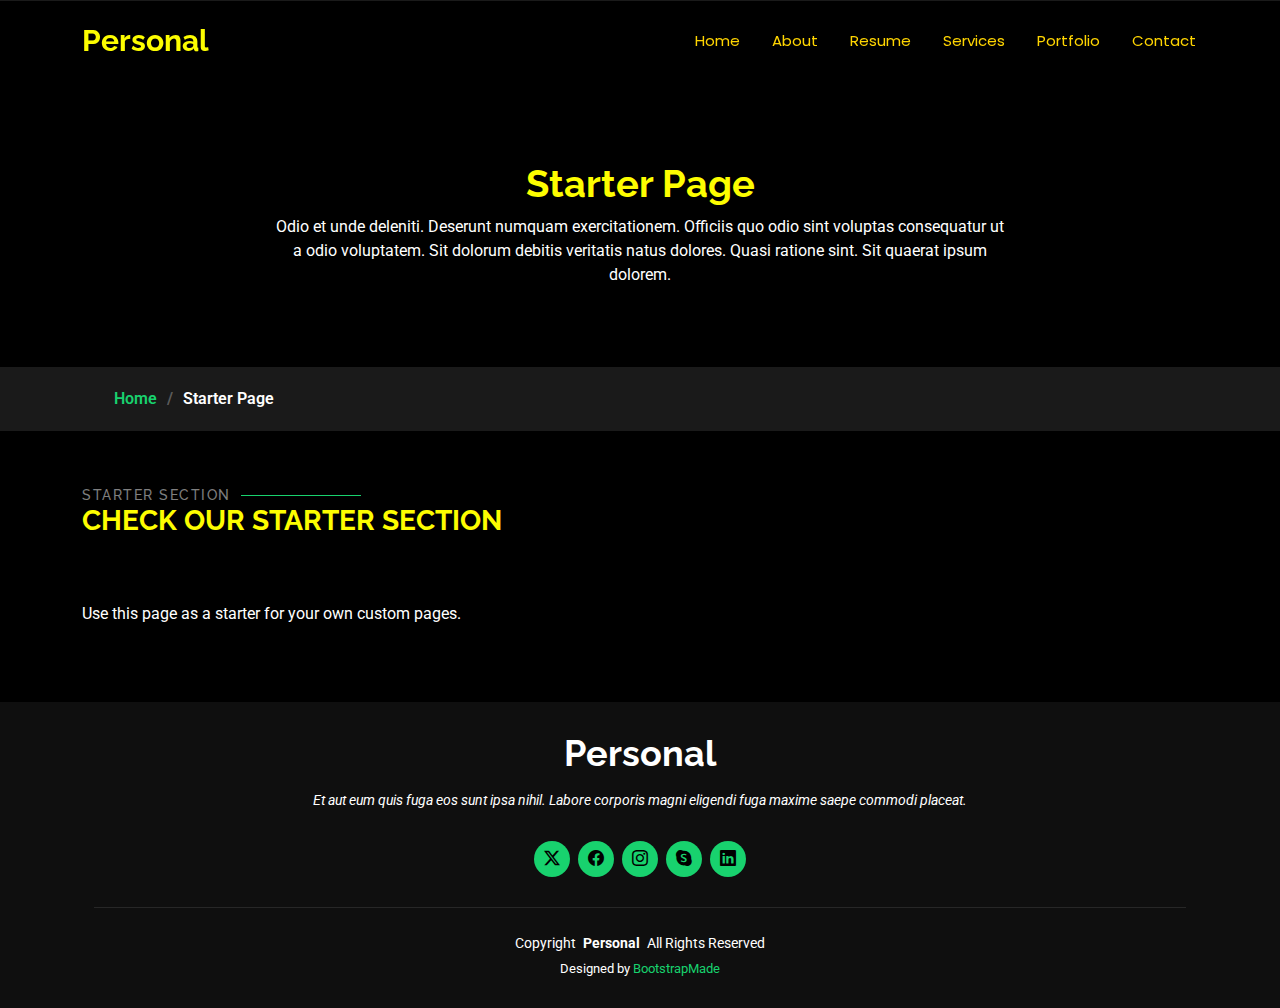
<file: starter-page.html>
<!DOCTYPE html>
<html lang="en">

<head>
  <meta charset="utf-8">
  <meta content="width=device-width, initial-scale=1.0" name="viewport">
  <title>Starter Page - Personal Bootstrap Template</title>
  <meta name="description" content="">
  <meta name="keywords" content="">

  <!-- Favicons -->
  <link href="assets/img/favicon.png" rel="icon">
  <link href="assets/img/apple-touch-icon.png" rel="apple-touch-icon">

  <!-- Fonts -->
  <link href="https://fonts.googleapis.com" rel="preconnect">
  <link href="https://fonts.gstatic.com" rel="preconnect" crossorigin>
  <link href="https://fonts.googleapis.com/css2?family=Roboto:ital,wght@0,100;0,300;0,400;0,500;0,700;0,900;1,100;1,300;1,400;1,500;1,700;1,900&family=Poppins:ital,wght@0,100;0,200;0,300;0,400;0,500;0,600;0,700;0,800;0,900;1,100;1,200;1,300;1,400;1,500;1,600;1,700;1,800;1,900&family=Raleway:ital,wght@0,100;0,200;0,300;0,400;0,500;0,600;0,700;0,800;0,900;1,100;1,200;1,300;1,400;1,500;1,600;1,700;1,800;1,900&display=swap" rel="stylesheet">

  <!-- Vendor CSS Files -->
  <link href="assets/vendor/bootstrap/css/bootstrap.min.css" rel="stylesheet">
  <link href="assets/vendor/bootstrap-icons/bootstrap-icons.css" rel="stylesheet">
  <link href="assets/vendor/aos/aos.css" rel="stylesheet">
  <link href="assets/vendor/swiper/swiper-bundle.min.css" rel="stylesheet">
  <link href="assets/vendor/glightbox/css/glightbox.min.css" rel="stylesheet">

  <!-- Main CSS File -->
  <link href="assets/css/main.css" rel="stylesheet">

  <!-- =======================================================
  * Template Name: Personal
  * Template URL: https://bootstrapmade.com/personal-free-resume-bootstrap-template/
  * Updated: Aug 07 2024 with Bootstrap v5.3.3
  * Author: BootstrapMade.com
  * License: https://bootstrapmade.com/license/
  ======================================================== -->
</head>

<body class="starter-page-page">

  <header id="header" class="header d-flex align-items-center fixed-top">
    <div class="container-fluid container-xl position-relative d-flex align-items-center justify-content-between">

      <a href="index.html" class="logo d-flex align-items-center">
        <!-- Uncomment the line below if you also wish to use an image logo -->
        <!-- <img src="assets/img/logo.png" alt=""> -->
        <h1 class="sitename">Personal</h1>
      </a>

      <nav id="navmenu" class="navmenu">
        <ul>
          <li><a href="index.html">Home</a></li>
          <li><a href="about.html">About</a></li>
          <li><a href="resume.html">Resume</a></li>
          <li><a href="services.html">Services</a></li>
          <li><a href="portfolio.html">Portfolio</a></li>
          <li><a href="contact.html">Contact</a></li>
        </ul>
        <i class="mobile-nav-toggle d-xl-none bi bi-list"></i>
      </nav>

    </div>
  </header>

  <main class="main">

    <!-- Page Title -->
    <div class="page-title" data-aos="fade">
      <div class="heading">
        <div class="container">
          <div class="row d-flex justify-content-center text-center">
            <div class="col-lg-8">
              <h1>Starter Page</h1>
              <p class="mb-0">Odio et unde deleniti. Deserunt numquam exercitationem. Officiis quo odio sint voluptas consequatur ut a odio voluptatem. Sit dolorum debitis veritatis natus dolores. Quasi ratione sint. Sit quaerat ipsum dolorem.</p>
            </div>
          </div>
        </div>
      </div>
      <nav class="breadcrumbs">
        <div class="container">
          <ol>
            <li><a href="index.html">Home</a></li>
            <li class="current">Starter Page</li>
          </ol>
        </div>
      </nav>
    </div><!-- End Page Title -->

    <!-- Starter Section Section -->
    <section id="starter-section" class="starter-section section">

      <!-- Section Title -->
      <div class="container section-title" data-aos="fade-up">
        <h2>Starter Section</h2>
        <div><span>Check Our</span> <span class="description-title">Starter Section</span></div>
      </div><!-- End Section Title -->

      <div class="container" data-aos="fade-up">
        <p>Use this page as a starter for your own custom pages.</p>
      </div>

    </section><!-- /Starter Section Section -->

  </main>

  <footer id="footer" class="footer dark-background">
    <div class="container">
      <h3 class="sitename">Personal</h3>
      <p>Et aut eum quis fuga eos sunt ipsa nihil. Labore corporis magni eligendi fuga maxime saepe commodi placeat.</p>
      <div class="social-links d-flex justify-content-center">
        <a href=""><i class="bi bi-twitter-x"></i></a>
        <a href=""><i class="bi bi-facebook"></i></a>
        <a href=""><i class="bi bi-instagram"></i></a>
        <a href=""><i class="bi bi-skype"></i></a>
        <a href=""><i class="bi bi-linkedin"></i></a>
      </div>
      <div class="container">
        <div class="copyright">
          <span>Copyright</span> <strong class="px-1 sitename">Personal</strong> <span>All Rights Reserved</span>
        </div>
        <div class="credits">
          <!-- All the links in the footer should remain intact. -->
          <!-- You can delete the links only if you've purchased the pro version. -->
          <!-- Licensing information: https://bootstrapmade.com/license/ -->
          <!-- Purchase the pro version with working PHP/AJAX contact form: [buy-url] -->
          Designed by <a href="https://bootstrapmade.com/">BootstrapMade</a>
        </div>
      </div>
    </div>
  </footer>

  <!-- Scroll Top -->
  <a href="#" id="scroll-top" class="scroll-top d-flex align-items-center justify-content-center"><i class="bi bi-arrow-up-short"></i></a>

  <!-- Preloader -->
  <div id="preloader"></div>

  <!-- Vendor JS Files -->
  <script src="assets/vendor/bootstrap/js/bootstrap.bundle.min.js"></script>
  <script src="assets/vendor/php-email-form/validate.js"></script>
  <script src="assets/vendor/aos/aos.js"></script>
  <script src="assets/vendor/typed.js/typed.umd.js"></script>
  <script src="assets/vendor/purecounter/purecounter_vanilla.js"></script>
  <script src="assets/vendor/waypoints/noframework.waypoints.js"></script>
  <script src="assets/vendor/swiper/swiper-bundle.min.js"></script>
  <script src="assets/vendor/glightbox/js/glightbox.min.js"></script>
  <script src="assets/vendor/imagesloaded/imagesloaded.pkgd.min.js"></script>
  <script src="assets/vendor/isotope-layout/isotope.pkgd.min.js"></script>

  <!-- Main JS File -->
  <script src="assets/js/main.js"></script>

</body>

</html>
</file>
<file: assets/css/main.css>
/**
* Template Name: Personal
* Template URL: https://bootstrapmade.com/personal-free-resume-bootstrap-template/
* Updated: Aug 07 2024 with Bootstrap v5.3.3
* Author: BootstrapMade.com
* License: https://bootstrapmade.com/license/
*/

/*--------------------------------------------------------------
# Font & Color Variables
# Help: https://bootstrapmade.com/color-system/
--------------------------------------------------------------*/
/* Fonts */
:root {
  --default-font: "Roboto",  system-ui, -apple-system, "Segoe UI", Roboto, "Helvetica Neue", Arial, "Noto Sans", "Liberation Sans", sans-serif, "Apple Color Emoji", "Segoe UI Emoji", "Segoe UI Symbol", "Noto Color Emoji";
  --heading-font: "Raleway",  sans-serif;
  --nav-font: "Poppins",  sans-serif;
}

/* Global Colors - The following color variables are used throughout the website. Updating them here will change the color scheme of the entire website */
:root { 
  --background-color: #000000; /* Background color for the entire website, including individual sections */
  --default-color: #ffffff; /* Default color used for the majority of the text content across the entire website */
  --heading-color: #fdfd00; /* Color for headings, subheadings and title throughout the website */
  --accent-color: #18d26e; /* Accent color that represents your brand on the website. It's used for buttons, links, and other elements that need to stand out */
  --surface-color: #1a1a1a; /* The surface color is used as a background of boxed elements within sections, such as cards, icon boxes, or other elements that require a visual separation from the global background. */
  --contrast-color: #000000; /* Contrast color for text, ensuring readability against backgrounds of accent, heading, or default colors. */
}

/* Nav Menu Colors - The following color variables are used specifically for the navigation menu. They are separate from the global colors to allow for more customization options */
:root {
  --nav-color: #ffd500;  /* The default color of the main navmenu links */
  --nav-hover-color: #ffffff; /* Applied to main navmenu links when they are hovered over or active */
  --nav-mobile-background-color: #1a1a1a; /* Used as the background color for mobile navigation menu */
  --nav-dropdown-background-color: #1a1a1a; /* Used as the background color for dropdown items that appear when hovering over primary navigation items */
  --nav-dropdown-color: #fafafa; /* Used for navigation links of the dropdown items in the navigation menu. */
  --nav-dropdown-hover-color: #18d26e; /* Similar to --nav-hover-color, this color is applied to dropdown navigation links when they are hovered over. */
}

/* Color Presets - These classes override global colors when applied to any section or element, providing reuse of the sam color scheme. */

.light-background {
  --background-color: #1a1a1a;
  --surface-color: #343434;
}

.dark-background {
  --background-color: rgba(15, 15, 15, 0.975);
  --default-color: #ffffff;
  --heading-color: #ffffff;
  --surface-color: #292929f9;
  --contrast-color: #000000;
}

/* Smooth scroll */
:root {
  scroll-behavior: smooth;
}

/*--------------------------------------------------------------
# General Styling & Shared Classes
--------------------------------------------------------------*/
body {
  color: var(--default-color);
  background-color: var(--background-color);
  font-family: var(--default-font);
}

a {
  color: var(--accent-color);
  text-decoration: none;
  transition: 0.3s;
}

a:hover {
  color: color-mix(in srgb, var(--accent-color), transparent 25%);
  text-decoration: none;
}

h1,
h2,
h3,
h4,
h5,
h6 {
  color: var(--heading-color);
  font-family: var(--heading-font);
}

/* PHP Email Form Messages
------------------------------*/
.php-email-form .error-message {
  display: none;
  background: #df1529;
  color: #ffffff;
  text-align: left;
  padding: 15px;
  margin-bottom: 24px;
  font-weight: 600;
}

.php-email-form .sent-message {
  display: none;
  color: #ffffff;
  background: #059652;
  text-align: center;
  padding: 15px;
  margin-bottom: 24px;
  font-weight: 600;
}

.php-email-form .loading {
  display: none;
  background: var(--surface-color);
  text-align: center;
  padding: 15px;
  margin-bottom: 24px;
}

.php-email-form .loading:before {
  content: "";
  display: inline-block;
  border-radius: 50%;
  width: 24px;
  height: 24px;
  margin: 0 10px -6px 0;
  border: 3px solid var(--accent-color);
  border-top-color: var(--surface-color);
  animation: php-email-form-loading 1s linear infinite;
}

@keyframes php-email-form-loading {
  0% {
    transform: rotate(0deg);
  }

  100% {
    transform: rotate(360deg);
  }
}

/*--------------------------------------------------------------
# Global Header
--------------------------------------------------------------*/
.header {
  --background-color: rgba(0, 0, 0, 0);
  color: var(--default-color);
  background-color: var(--background-color);
  padding: 15px 0;
  transition: all 0.5s;
  z-index: 997;
}

.header .logo {
  line-height: 1;
}

.header .logo img {
  max-height: 32px;
  margin-right: 8px;
}

.header .logo h1 {
  font-size: 30px;
  margin: 0;
  font-weight: 700;
  color: var(--heading-color);
}

.scrolled .header {
  box-shadow: 0px 0 18px rgba(0, 0, 0, 0.1);
}

/* Global Header on Scroll
------------------------------*/
.scrolled .header {
  --background-color: rgba(0, 0, 0, 0.8);
}

/*--------------------------------------------------------------
# Navigation Menu
--------------------------------------------------------------*/
/* Desktop Navigation */
@media (min-width: 1200px) {
  .navmenu {
    padding: 0;
  }

  .navmenu ul {
    margin: 0;
    padding: 0;
    display: flex;
    list-style: none;
    align-items: center;
  }

  .navmenu li {
    position: relative;
  }

  .navmenu>ul>li {
    white-space: nowrap;
    padding: 15px 14px;
  }

  .navmenu>ul>li:last-child {
    padding-right: 0;
  }

  .navmenu a,
  .navmenu a:focus {
    color: var(--nav-color);
    font-size: 15px;
    padding: 0 2px;
    font-family: var(--nav-font);
    font-weight: 400;
    display: flex;
    align-items: center;
    justify-content: space-between;
    white-space: nowrap;
    transition: 0.3s;
    position: relative;
  }

  .navmenu a i,
  .navmenu a:focus i {
    font-size: 12px;
    line-height: 0;
    margin-left: 5px;
    transition: 0.3s;
  }

  .navmenu>ul>li>a:before {
    content: "";
    position: absolute;
    height: 2px;
    bottom: -6px;
    left: 0;
    background-color: var(--nav-hover-color);
    visibility: hidden;
    width: 0px;
    transition: all 0.3s ease-in-out 0s;
  }

  .navmenu a:hover:before,
  .navmenu li:hover>a:before,
  .navmenu .active:before {
    visibility: visible;
    width: 25px;
  }

  .navmenu li:hover>a,
  .navmenu .active,
  .navmenu .active:focus {
    color: var(--nav-hover-color);
  }

  .navmenu .dropdown ul {
    margin: 0;
    padding: 10px 0;
    background: var(--nav-dropdown-background-color);
    display: block;
    position: absolute;
    visibility: hidden;
    left: 14px;
    top: 130%;
    opacity: 0;
    transition: 0.3s;
    border-radius: 4px;
    z-index: 99;
    box-shadow: 0px 0px 30px rgba(0, 0, 0, 0.1);
  }

  .navmenu .dropdown ul li {
    min-width: 200px;
  }

  .navmenu .dropdown ul a {
    padding: 10px 20px;
    font-size: 15px;
    text-transform: none;
    color: var(--nav-dropdown-color);
  }

  .navmenu .dropdown ul a i {
    font-size: 12px;
  }

  .navmenu .dropdown ul a:hover,
  .navmenu .dropdown ul .active:hover,
  .navmenu .dropdown ul li:hover>a {
    color: var(--nav-dropdown-hover-color);
  }

  .navmenu .dropdown:hover>ul {
    opacity: 1;
    top: 100%;
    visibility: visible;
  }

  .navmenu .dropdown .dropdown ul {
    top: 0;
    left: -90%;
    visibility: hidden;
  }

  .navmenu .dropdown .dropdown:hover>ul {
    opacity: 1;
    top: 0;
    left: -100%;
    visibility: visible;
  }
}

/* Mobile Navigation */
@media (max-width: 1199px) {
  .mobile-nav-toggle {
    color: var(--nav-color);
    font-size: 28px;
    line-height: 0;
    margin-right: 10px;
    cursor: pointer;
    transition: color 0.3s;
  }

  .navmenu {
    padding: 0;
    z-index: 9997;
  }

  .navmenu ul {
    display: none;
    list-style: none;
    position: absolute;
    inset: 60px 20px 20px 20px;
    padding: 10px 0;
    margin: 0;
    border-radius: 6px;
    background-color: var(--nav-mobile-background-color);
    border: 1px solid color-mix(in srgb, var(--default-color), transparent 90%);
    box-shadow: none;
    overflow-y: auto;
    transition: 0.3s;
    z-index: 9998;
  }

  .navmenu a,
  .navmenu a:focus {
    color: var(--nav-dropdown-color);
    padding: 10px 20px;
    font-family: var(--nav-font);
    font-size: 17px;
    font-weight: 500;
    display: flex;
    align-items: center;
    justify-content: space-between;
    white-space: nowrap;
    transition: 0.3s;
  }

  .navmenu a i,
  .navmenu a:focus i {
    font-size: 12px;
    line-height: 0;
    margin-left: 5px;
    width: 30px;
    height: 30px;
    display: flex;
    align-items: center;
    justify-content: center;
    border-radius: 50%;
    transition: 0.3s;
    background-color: color-mix(in srgb, var(--accent-color), transparent 90%);
  }

  .navmenu a i:hover,
  .navmenu a:focus i:hover {
    background-color: var(--accent-color);
    color: var(--contrast-color);
  }

  .navmenu a:hover,
  .navmenu .active,
  .navmenu .active:focus {
    color: var(--nav-dropdown-hover-color);
  }

  .navmenu .active i,
  .navmenu .active:focus i {
    background-color: var(--accent-color);
    color: var(--contrast-color);
    transform: rotate(180deg);
  }

  .navmenu .dropdown ul {
    position: static;
    display: none;
    z-index: 99;
    padding: 10px 0;
    margin: 10px 20px;
    background-color: var(--nav-dropdown-background-color);
    transition: all 0.5s ease-in-out;
  }

  .navmenu .dropdown ul ul {
    background-color: rgba(33, 37, 41, 0.1);
  }

  .navmenu .dropdown>.dropdown-active {
    display: block;
    background-color: rgba(33, 37, 41, 0.03);
  }

  .mobile-nav-active {
    overflow: hidden;
  }

  .mobile-nav-active .mobile-nav-toggle {
    color: #fff;
    position: absolute;
    font-size: 32px;
    top: 15px;
    right: 15px;
    margin-right: 0;
    z-index: 9999;
  }

  .mobile-nav-active .navmenu {
    position: fixed;
    overflow: hidden;
    inset: 0;
    background: rgba(33, 37, 41, 0.8);
    transition: 0.3s;
  }

  .mobile-nav-active .navmenu>ul {
    display: block;
  }
}

/*--------------------------------------------------------------
# Global Footer
--------------------------------------------------------------*/
.footer {
  color: var(--default-color);
  background-color: var(--background-color);
  font-size: 14px;
  text-align: center;
  padding: 30px 0;
  position: relative;
}

.footer h3 {
  font-size: 36px;
  font-weight: 700;
  position: relative;
  padding: 0;
  margin: 0 0 15px 0;
}

.footer p {
  font-size: 15;
  font-style: italic;
  padding: 0;
  margin: 0 0 30px 0;
}

.footer .social-links {
  margin: 0 0 30px 0;
}

.footer .social-links a {
  font-size: 16px;
  display: flex;
  align-items: center;
  justify-content: center;
  background: var(--accent-color);
  color: var(--contrast-color);
  line-height: 1;
  margin: 0 4px;
  border-radius: 50%;
  text-align: center;
  width: 36px;
  height: 36px;
  transition: 0.3s;
}

.footer .social-links a:hover {
  background: color-mix(in srgb, var(--accent-color), transparent 20%);
  text-decoration: none;
}

.footer .copyright {
  padding-top: 25px;
  border-top: 1px solid color-mix(in srgb, var(--default-color), transparent 90%);
}

.footer .credits {
  font-size: 13px;
  padding-top: 5px;
}

/*--------------------------------------------------------------
# Preloader
--------------------------------------------------------------*/
#preloader {
  position: fixed;
  inset: 0;
  z-index: 999999;
  overflow: hidden;
  background: var(--background-color);
  transition: all 0.6s ease-out;
}

#preloader:before {
  content: "";
  position: fixed;
  top: calc(50% - 30px);
  left: calc(50% - 30px);
  border: 6px solid #ffffff;
  border-color: var(--accent-color) transparent var(--accent-color) transparent;
  border-radius: 50%;
  width: 60px;
  height: 60px;
  animation: animate-preloader 1.5s linear infinite;
}

@keyframes animate-preloader {
  0% {
    transform: rotate(0deg);
  }

  100% {
    transform: rotate(360deg);
  }
}

/*--------------------------------------------------------------
# Scroll Top Button
--------------------------------------------------------------*/
.scroll-top {
  position: fixed;
  visibility: hidden;
  opacity: 0;
  right: 15px;
  bottom: -15px;
  z-index: 99999;
  background-color: var(--accent-color);
  width: 44px;
  height: 44px;
  border-radius: 50px;
  transition: all 0.4s;
}

.scroll-top i {
  font-size: 24px;
  color: var(--contrast-color);
  line-height: 0;
}

.scroll-top:hover {
  background-color: color-mix(in srgb, var(--accent-color), transparent 20%);
  color: var(--contrast-color);
}

.scroll-top.active {
  visibility: visible;
  opacity: 1;
  bottom: 15px;
}

/*--------------------------------------------------------------
# Disable aos animation delay on mobile devices
--------------------------------------------------------------*/
@media screen and (max-width: 768px) {
  [data-aos-delay] {
    transition-delay: 0 !important;
  }
}

/*--------------------------------------------------------------
# Global Page Titles & Breadcrumbs
--------------------------------------------------------------*/
.page-title {
  color: var(--default-color);
  background-color: var(--background-color);
  position: relative;
}

.page-title .heading {
  padding: 160px 0 80px 0;
  border-top: 1px solid color-mix(in srgb, var(--default-color), transparent 90%);
}

.page-title .heading h1 {
  font-size: 38px;
  font-weight: 700;
}

.page-title nav {
  background-color: color-mix(in srgb, var(--default-color), transparent 90%);
  padding: 20px 0;
}

.page-title nav ol {
  display: flex;
  flex-wrap: wrap;
  list-style: none;
  margin: 0;
  font-size: 16px;
  font-weight: 600;
}

.page-title nav ol li+li {
  padding-left: 10px;
}

.page-title nav ol li+li::before {
  content: "/";
  display: inline-block;
  padding-right: 10px;
  color: color-mix(in srgb, var(--default-color), transparent 70%);
}

/*--------------------------------------------------------------
# Global Sections
--------------------------------------------------------------*/
section,
.section {
  color: var(--default-color);
  background-color: var(--background-color);
  padding: 60px 0;
  scroll-margin-top: 100px;
  overflow: clip;
}

@media (max-width: 1199px) {

  section,
  .section {
    scroll-margin-top: 66px;
  }
}

/*--------------------------------------------------------------
# Global Section Titles
--------------------------------------------------------------*/
.section-title {
  padding-bottom: 60px;
  position: relative;
}

.section-title h2 {
  font-size: 14px;
  font-weight: 500;
  padding: 0;
  line-height: 1px;
  margin: 0;
  letter-spacing: 1.5px;
  text-transform: uppercase;
  color: color-mix(in srgb, var(--default-color), transparent 50%);
  position: relative;
}

.section-title h2::after {
  content: "";
  width: 120px;
  height: 1px;
  display: inline-block;
  background: var(--accent-color);
  margin: 4px 10px;
}

.section-title div {
  color: var(--heading-color);
  margin: 0;
  margin: 0;
  font-size: 28px;
  font-weight: 700;
  text-transform: uppercase;
  font-family: var(--heading-font);
}

/*--------------------------------------------------------------
# Hero Section
--------------------------------------------------------------*/
.hero {
  width: 100%;
  min-height: 100vh;
  position: relative;
  padding: 80px 0;
  display: flex;
  align-items: center;
  justify-content: center;
}

.hero img {
  position: absolute;
  inset: 0;
  display: block;
  z-index: 1;
  height: 100%;
  width: 100%;
  cursor: pointer;
  transition: 0.4s ease-in-out;
    
}

.hero .container {
  position: relative;
  z-index: 3;
}

.hero h2 {
  margin: 0;
  font-size: 64px;
  font-weight: 700;
}

.hero p {
  margin: 5px 0 0 0;
  font-size: 26px;
}

.hero p span {
  letter-spacing: 1px;
  border-bottom: 2px solid var(--accent-color);
}

.hero .social-links {
  margin-top: 25px;
}

.hero .social-links a {
  background-color: color-mix(in srgb, var(--def-color), transparent 90%);
  color: var(--default-color);
  font-size: 14px;
  width: 40px;
  height: 40px;
  border-radius: 50px;
  display: inline-flex;
  align-items: center;
  justify-content: center;
  margin-right: 20px;
  transition: 0.3s;
}

.hero .social-links a:hover {
  background-color: var(--accent-color);
}

@media (max-width: 768px) {
  .hero h2 {
    font-size: 32px;
  }

  .hero p {
    font-size: 20px;
  }
}

/*--------------------------------------------------------------
# About Section
--------------------------------------------------------------*/
.about .content h2 {
  font-weight: 700;
  font-size: 24px;
}

.about .content ul {
  list-style: none;
  padding: 0;
}

.about .content ul li {
  margin-bottom: 20px;
  display: flex;
  align-items: center;
}

.about .content ul strong {
  margin-right: 10px;
}

.about .content ul i {
  font-size: 16px;
  margin-right: 5px;
  color: var(--accent-color);
  line-height: 0;
}

/*--------------------------------------------------------------
# Stats Section
--------------------------------------------------------------*/
.stats i {
  background-color: var(--surface-color);
  color: var(--accent-color);
  box-shadow: 0px 2px 25px rgba(0, 0, 0, 0.1);
  width: 54px;
  height: 54px;
  font-size: 24px;
  border-radius: 50px;
  border: 2px solid var(--background-color);
  display: inline-flex;
  align-items: center;
  justify-content: center;
  position: relative;
  z-index: 1;
}

.stats .stats-item {
  background-color: var(--surface-color);
  margin-top: -27px;
  padding: 30px 30px 25px 30px;
  width: 100%;
  position: relative;
  text-align: center;
  box-shadow: 0px 2px 35px rgba(0, 0, 0, 0.1);
  border-radius: 4px;
  z-index: 0;
}

.stats .stats-item span {
  font-size: 36px;
  display: block;
  font-weight: 700;
  color: color-mix(in srgb, var(--default-color), transparent 20%);
}

.stats .stats-item p {
  padding: 0;
  margin: 0;
  font-family: var(--heading-font);
  font-size: 16px;
}

/*--------------------------------------------------------------
# Skills Section
--------------------------------------------------------------*/
.skills .progress {
  height: 60px;
  display: block;
  background: none;
  border-radius: 0;
}

.skills .progress .skill {
  color: var(--heading-color);
  padding: 0;
  margin: 0 0 6px 0;
  text-transform: uppercase;
  display: block;
  font-weight: 600;
  font-family: var(--heading-font);
}

.skills .progress .skill .val {
  float: right;
  font-style: normal;
}

.skills .progress-bar-wrap {
  background: color-mix(in srgb, var(--default-color), transparent 90%);
  height: 10px;
}

.skills .progress-bar {
  width: 1px;
  height: 10px;
  transition: 0.9s;
  background-color: var(--accent-color);
}

/*--------------------------------------------------------------
# Interests Section
--------------------------------------------------------------*/
.interests .features-item {
  background-color: var(--surface-color);
  display: flex;
  align-items: center;
  padding: 20px;
  transition: 0.3s;
  border: 1px solid color-mix(in srgb, var(--default-color), transparent 90%);
  position: relative;
}

.interests .features-item i {
  font-size: 32px;
  padding-right: 10px;
  line-height: 0;
}

.interests .features-item h3 {
  font-weight: 700;
  margin: 0;
  padding: 0;
  line-height: 1;
  font-size: 16px;
}

.interests .features-item h3 a {
  color: var(--heading-color);
  transition: 0.3s;
}

.interests .features-item:hover {
  border-color: var(--accent-color);
}

.interests .features-item:hover h3 a {
  color: var(--accent-color);
}

/*--------------------------------------------------------------
# Testimonials Section
--------------------------------------------------------------*/
.testimonials .testimonials-carousel,
.testimonials .testimonials-slider {
  overflow: hidden;
}

.testimonials .testimonial-item {
  box-sizing: content-box;
  min-height: 320px;
}

.testimonials .testimonial-item .testimonial-img {
  width: 90px;
  border-radius: 50%;
  margin: -40px 0 0 40px;
  position: relative;
  z-index: 2;
  border: 6px solid var(--background-color);
}

.testimonials .testimonial-item h3 {
  font-size: 18px;
  font-weight: bold;
  margin: 10px 0 5px 45px;
}

.testimonials .testimonial-item h4 {
  font-size: 14px;
  color: color-mix(in srgb, var(--default-color), transparent 20%);
  margin: 0 0 0 45px;
}

.testimonials .testimonial-item .quote-icon-left,
.testimonials .testimonial-item .quote-icon-right {
  color: color-mix(in srgb, var(--accent-color), transparent 50%);
  font-size: 26px;
  line-height: 0;
}

.testimonials .testimonial-item .quote-icon-left {
  display: inline-block;
  left: -5px;
  position: relative;
}

.testimonials .testimonial-item .quote-icon-right {
  display: inline-block;
  right: -5px;
  position: relative;
  top: 10px;
  transform: scale(-1, -1);
}

.testimonials .testimonial-item p {
  font-style: italic;
  margin: 0 15px 0 15px;
  padding: 20px 20px 60px 20px;
  background: var(--surface-color);
  border-radius: 6px;
  position: relative;
  z-index: 1;
}

.testimonials .swiper-wrapper {
  height: auto;
}

.testimonials .swiper-pagination {
  margin-top: 20px;
  position: relative;
}

.testimonials .swiper-pagination .swiper-pagination-bullet {
  width: 12px;
  height: 12px;
  background-color: var(--background-color);
  opacity: 1;
  border: 1px solid var(--accent-color);
}

.testimonials .swiper-pagination .swiper-pagination-bullet-active {
  background-color: var(--accent-color);
}

/*--------------------------------------------------------------
# Resume Section
--------------------------------------------------------------*/
.resume .resume-title {
  color: var(--heading-color);
  font-size: 26px;
  font-weight: 700;
  margin-top: 20px;
  margin-bottom: 20px;
}

.resume .resume-item {
  padding: 0 0 20px 20px;
  margin-top: -2px;
  border-left: 2px solid var(--accent-color);
  position: relative;
}

.resume .resume-item h4 {
  line-height: 18px;
  font-size: 18px;
  font-weight: 600;
  text-transform: uppercase;
  color: color-mix(in srgb, var(--default-color), transparent 20%);
  margin-bottom: 10px;
}

.resume .resume-item h5 {
  font-size: 16px;
  padding: 5px 15px;
  display: inline-block;
  font-weight: 600;
  margin-bottom: 10px;
}

.resume .resume-item ul {
  padding-left: 20px;
}

.resume .resume-item ul li {
  padding-bottom: 10px;
}

.resume .resume-item:last-child {
  padding-bottom: 0;
}

.resume .resume-item::before {
  content: "";
  position: absolute;
  width: 16px;
  height: 16px;
  border-radius: 50px;
  left: -9px;
  top: 0;
  background: var(--background-color);
  border: 2px solid var(--accent-color);
}

/*--------------------------------------------------------------
# Services Section
--------------------------------------------------------------*/
.services .service-item {
  background-color: var(--surface-color);
  text-align: center;
  padding: 80px 20px;
  transition: all ease-in-out 0.3s;
  height: 100%;
}

.services .service-item .icon {
  margin: 0 auto;
  width: 64px;
  height: 64px;
  background: var(--accent-color);
  border-radius: 4px;
  display: flex;
  align-items: center;
  justify-content: center;
  margin-bottom: 20px;
  transition: 0.3s;
  transform-style: preserve-3d;
}

.services .service-item .icon i {
  color: var(--contrast-color);
  font-size: 28px;
  transition: ease-in-out 0.3s;
}

.services .service-item .icon::before {
  position: absolute;
  content: "";
  left: -8px;
  top: -8px;
  height: 100%;
  width: 100%;
  background: color-mix(in srgb, var(--accent-color), transparent 80%);
  border-radius: 5px;
  transition: all 0.3s ease-out 0s;
  transform: translateZ(-1px);
}

.services .service-item h3 {
  font-weight: 700;
  margin: 10px 0 15px 0;
  font-size: 22px;
}

.services .service-item p {
  line-height: 24px;
  font-size: 14px;
  margin-bottom: 0;
}

.services .service-item:hover {
  background: var(--accent-color);
  border-color: var(--accent-color);
}

.services .service-item:hover .icon {
  background: var(--surface-color);
}

.services .service-item:hover .icon i {
  color: var(--accent-color);
}

.services .service-item:hover .icon::before {
  background: color-mix(in srgb, var(--background-color), transparent 70%);
}

.services .service-item:hover h3,
.services .service-item:hover p {
  color: var(--contrast-color);
}

/*--------------------------------------------------------------
# Service Details Section
--------------------------------------------------------------*/
.service-details .services-list {
  background-color: var(--surface-color);
  padding: 10px 30px;
  border: 1px solid color-mix(in srgb, var(--default-color), transparent 90%);
  margin-bottom: 20px;
}

.service-details .services-list a {
  display: block;
  line-height: 1;
  padding: 8px 0 8px 15px;
  border-left: 3px solid color-mix(in srgb, var(--default-color), transparent 70%);
  margin: 20px 0;
  color: color-mix(in srgb, var(--default-color), transparent 20%);
  transition: 0.3s;
}

.service-details .services-list a.active {
  color: var(--heading-color);
  font-weight: 700;
  border-color: var(--accent-color);
}

.service-details .services-list a:hover {
  border-color: var(--accent-color);
}

.service-details .services-img {
  margin-bottom: 20px;
}

.service-details h3 {
  font-size: 26px;
  font-weight: 700;
}

.service-details h4 {
  font-size: 20px;
  font-weight: 700;
}

.service-details p {
  font-size: 15px;
}

.service-details ul {
  list-style: none;
  padding: 0;
  font-size: 15px;
}

.service-details ul li {
  padding: 5px 0;
  display: flex;
  align-items: center;
}

.service-details ul i {
  font-size: 20px;
  margin-right: 8px;
  color: var(--accent-color);
}

/*--------------------------------------------------------------
# Portfolio Section
--------------------------------------------------------------*/
.portfolio .portfolio-filters {
  padding: 0;
  margin: 0 auto 20px auto;
  list-style: none;
  text-align: center;
}

.portfolio .portfolio-filters li {
  cursor: pointer;
  display: inline-block;
  padding: 0;
  font-size: 18px;
  font-weight: 500;
  margin: 0 10px;
  line-height: 1;
  margin-bottom: 5px;
  transition: all 0.3s ease-in-out;
}

.portfolio .portfolio-filters li:hover,
.portfolio .portfolio-filters li.filter-active {
  color: var(--accent-color);
}

.portfolio .portfolio-filters li:first-child {
  margin-left: 0;
}

.portfolio .portfolio-filters li:last-child {
  margin-right: 0;
}

@media (max-width: 575px) {
  .portfolio .portfolio-filters li {
    font-size: 14px;
    margin: 0 5px;
  }
}

.portfolio .portfolio-content {
  position: relative;
  overflow: hidden;
}

.portfolio .portfolio-content img {
  transition: 0.3s;
}

.portfolio .portfolio-content .portfolio-info {
  opacity: 0;
  position: absolute;
  inset: 0;
  z-index: 3;
  transition: all ease-in-out 0.3s;
  background: rgba(0, 0, 0, 0.6);
  padding: 15px;
}

.portfolio .portfolio-content .portfolio-info h4 {
  font-size: 14px;
  padding: 5px 10px;
  font-weight: 400;
  color: #ffffff;
  display: inline-block;
  background-color: var(--accent-color);
}

.portfolio .portfolio-content .portfolio-info p {
  position: absolute;
  bottom: 10px;
  text-align: center;
  display: inline-block;
  left: 0;
  right: 0;
  font-size: 16px;
  font-weight: 600;
  color: rgba(255, 255, 255, 0.8);
}

.portfolio .portfolio-content .portfolio-info .preview-link,
.portfolio .portfolio-content .portfolio-info .details-link {
  position: absolute;
  left: calc(50% - 40px);
  font-size: 26px;
  top: calc(50% - 14px);
  color: #fff;
  transition: 0.3s;
  line-height: 1.2;
}

.portfolio .portfolio-content .portfolio-info .preview-link:hover,
.portfolio .portfolio-content .portfolio-info .details-link:hover {
  color: var(--accent-color);
}

.portfolio .portfolio-content .portfolio-info .details-link {
  left: 50%;
  font-size: 34px;
  line-height: 0;
}

.portfolio .portfolio-content:hover .portfolio-info {
  opacity: 1;
}

.portfolio .portfolio-content:hover img {
  transform: scale(1.1);
}

/*--------------------------------------------------------------
# Portfolio Details Section
--------------------------------------------------------------*/
.portfolio-details .portfolio-details-slider img {
  width: 100%;
}

.portfolio-details .portfolio-details-slider .swiper-pagination {
  margin-top: 20px;
  position: relative;
}

.portfolio-details .portfolio-details-slider .swiper-pagination .swiper-pagination-bullet {
  width: 12px;
  height: 12px;
  background-color: color-mix(in srgb, var(--default-color), transparent 85%);
  opacity: 1;
}

.portfolio-details .portfolio-details-slider .swiper-pagination .swiper-pagination-bullet-active {
  background-color: var(--accent-color);
}

.portfolio-details .portfolio-info {
  background-color: var(--surface-color);
  padding: 30px;
  box-shadow: 0px 0 30px rgba(0, 0, 0, 0.1);
}

.portfolio-details .portfolio-info h3 {
  font-size: 22px;
  font-weight: 700;
  margin-bottom: 20px;
  padding-bottom: 20px;
  border-bottom: 1px solid color-mix(in srgb, var(--default-color), transparent 85%);
}

.portfolio-details .portfolio-info ul {
  list-style: none;
  padding: 0;
  font-size: 15px;
}

.portfolio-details .portfolio-info ul li+li {
  margin-top: 10px;
}

.portfolio-details .portfolio-description {
  padding-top: 30px;
}

.portfolio-details .portfolio-description h2 {
  font-size: 26px;
  font-weight: 700;
  margin-bottom: 20px;
}

.portfolio-details .portfolio-description p {
  padding: 0;
  color: color-mix(in srgb, var(--default-color), transparent 30%);
}

/*--------------------------------------------------------------
# Starter Section Section
--------------------------------------------------------------*/
.starter-section {
  /* Add your styles here */
}

/*--------------------------------------------------------------
# Contact Section
--------------------------------------------------------------*/
.contact .info-item {
  box-shadow: 0px 0px 20px rgba(0, 0, 0, 0.1);
  padding: 20px 30px;
}

.contact .info-item .icon {
  color: var(--contrast-color);
  background-color: var(--accent-color);
  width: 56px;
  height: 56px;
  font-size: 24px;
  display: flex;
  justify-content: center;
  align-items: center;
  transition: all 0.3s ease-in-out;
  border-radius: 50%;
  margin-right: 15px;
}

.contact .info-item h3 {
  font-size: 18px;
  font-weight: 700;
  margin: 0 0 2px 0;
}

.contact .info-item p {
  padding: 0;
  margin-bottom: 0;
  font-size: 14px;
}

.contact .info-item .social-links a {
  font-size: 24px;
  display: inline-block;
  line-height: 1;
  margin: 4px 6px 0 0;
  transition: 0.3s;
  color: color-mix(in srgb, var(--default-color), transparent 50%);
}

.contact .info-item .social-links a:hover {
  color: var(--accent-color);
}

.contact .php-email-form {
  box-shadow: 0px 0px 20px rgba(0, 0, 0, 0.1);
  padding: 30px;
  margin-top: 30px;
}

@media (max-width: 575px) {
  .contact .php-email-form {
    padding: 20px;
  }
}

.contact .php-email-form input[type=text],
.contact .php-email-form input[type=email],
.contact .php-email-form textarea {
  color: var(--default-color);
  background-color: color-mix(in srgb, var(--background-color), transparent 50%);
  border-color: color-mix(in srgb, var(--default-color), transparent 80%);
  font-size: 14px;
  padding: 10px 15px;
  box-shadow: none;
  border-radius: 0;
}

.contact .php-email-form input[type=text]:focus,
.contact .php-email-form input[type=email]:focus,
.contact .php-email-form textarea:focus {
  border-color: var(--accent-color);
}

.contact .php-email-form input[type=text]::placeholder,
.contact .php-email-form input[type=email]::placeholder,
.contact .php-email-form textarea::placeholder {
  color: color-mix(in srgb, var(--default-color), transparent 70%);
}

.contact .php-email-form button[type=submit] {
  color: var(--contrast-color);
  background: var(--accent-color);
  border: 0;
  padding: 10px 30px;
  transition: 0.4s;
  border-radius: 50px;
}

.contact .php-email-form button[type=submit]:hover {
  background: color-mix(in srgb, var(--accent-color), transparent 20%);
}
</file>
